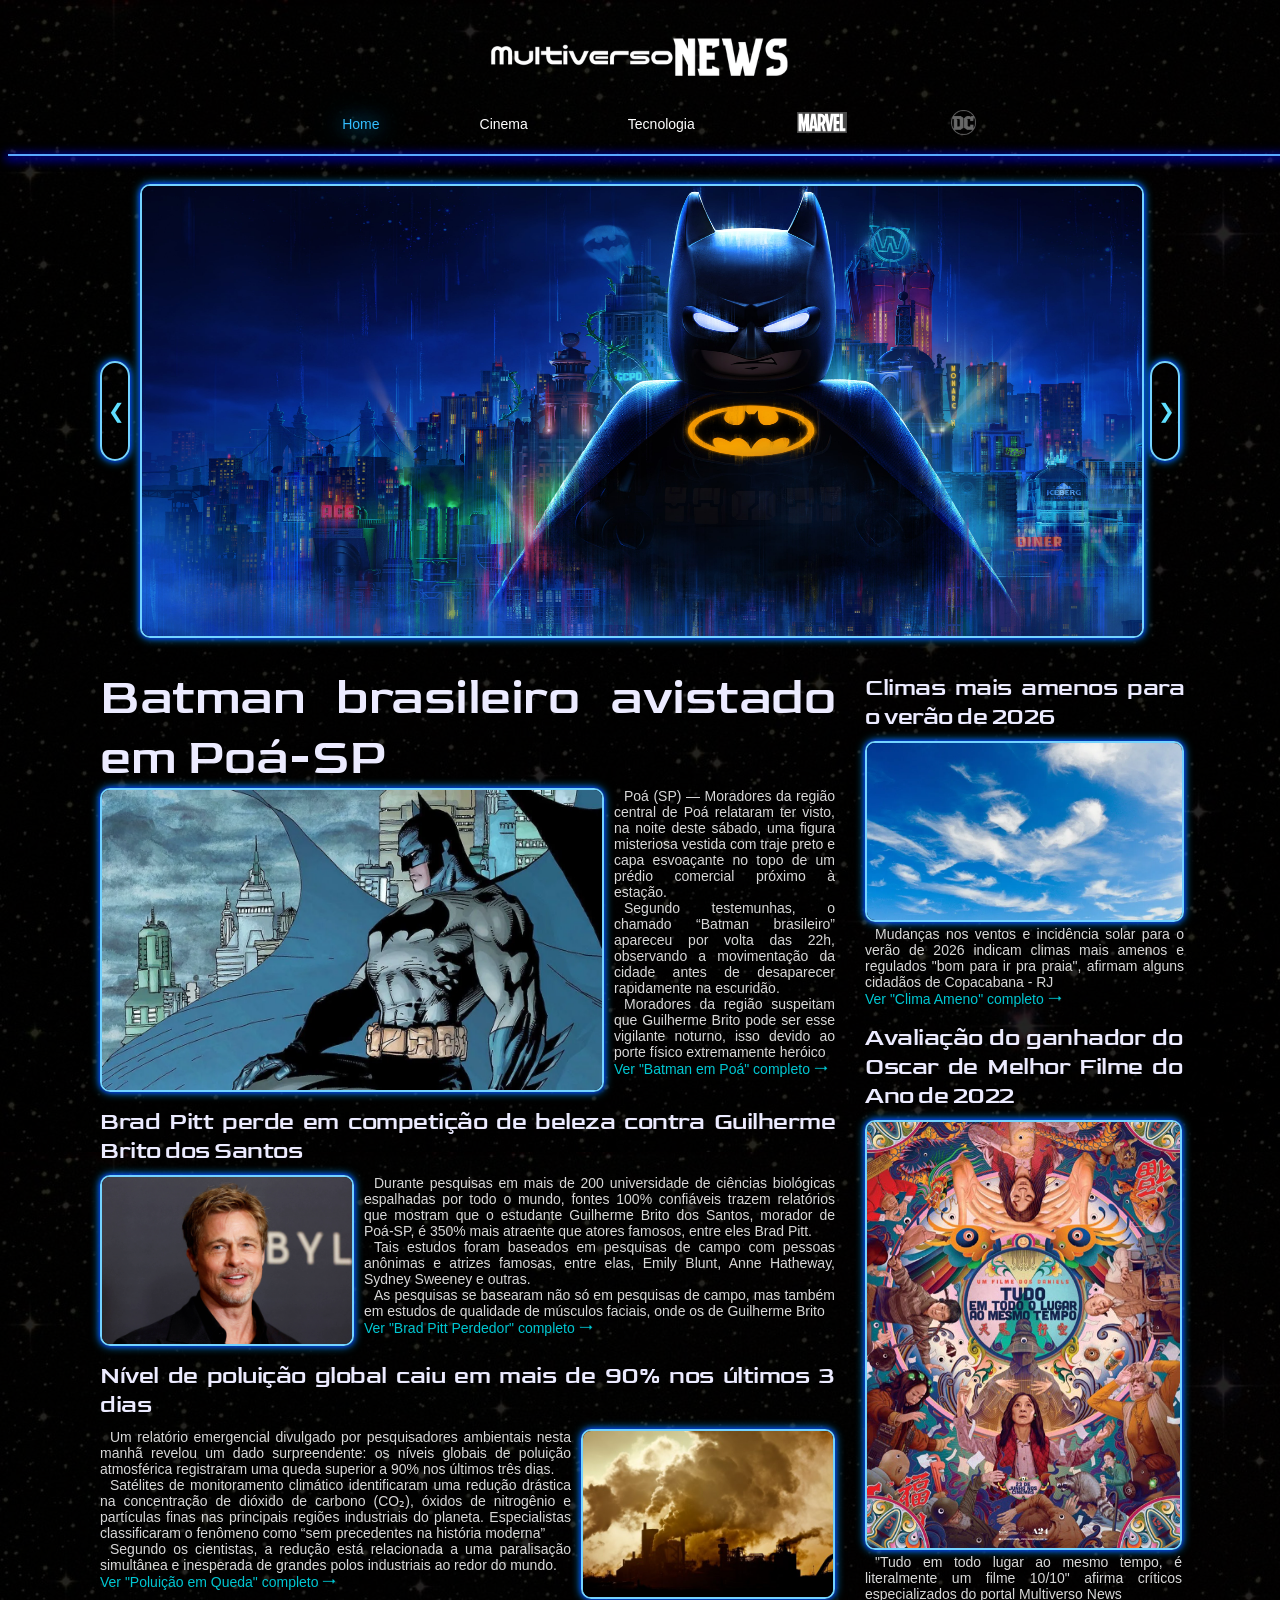
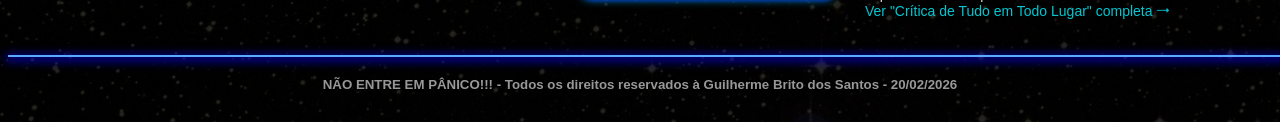
<file: Multiverso_News/index.html>
<!DOCTYPE html>
<html lang="pt-br">
    <head>
        <meta charset="UTF-8">
        <meta name="viewport" content="width=device-width, initial-scale=1.0">
        <title>Multiverso News | Notícias top</title>
        
        <link rel="preconnect" href="https://fonts.googleapis.com">
        <link rel="preconnect" href="https://fonts.gstatic.com" crossorigin>
        <link href="https://fonts.googleapis.com/css2?family=Goldman:wght@400;700&display=swap" rel="stylesheet">

        <link rel="stylesheet" href="css/Style.css">
        <link sizes="16x16" rel="icon" href="img/geral/universe.png">
    </head>

    <body>
        <header>
            <img src="img/geral/logo.png" alt="Multiverso News" width="300px" style="border: unset; box-shadow: none;">
        </header>
        
        <nav class="divisoria">
            <ul style="font-size: 14px;">
                <li><a href="index.html" class="selected">Home</a></li>
                <li><a href="cinema.html">Cinema</a></li>
                <li><a href="tecnologia.html">Tecnologia</a></li>
                <li><a href="marvel.html"><img src="img/geral/marvel.svg" alt="Logo da Marvel" style="filter: grayscale(100%)" width="50px"></a></li>
                <li><a href="dc.html"><img src="img/geral/DC.png" alt="Logo da DC comics" style="filter: grayscale(100%)" width="25px"></a></li>
            </ul>
        </nav>

        <main class="divisoria">
            <section class="carrossel">
                <div class="slides">
                    <img src="img/index/legoBatman.jpg" alt="Lego Batman posando com Gotham City ao fundo">
                    <img src="img/index/heroisClash.avif" alt="Herois do Clash Royale">
                    <img src="img/index/spiderMan.jpg" alt="Arte do Homem-aranha">
                    <img src="img/index/lady.jpg" alt="Ladybug">
                </div>    
                <button class="botaoVoltar">&#10094;</button>
                <button class="botaoProximo">&#10095;</button>
            </section>
            <script src="js/script.js"></script>

            <section class="container">
                <div class="coluna1">
                    <h1>Batman brasileiro avistado em Poá-SP</h1>
                    <article>
                        <img src="img/index/batmanPose.webp" title="Desenho do Batman em um prédio de gotham" alt="Desenho do Batman em um prédio de gotham" width="500px">
                        <div>
                            <p>
                                Poá (SP) — Moradores da região central de Poá relataram ter visto, na noite deste sábado, uma figura misteriosa vestida com traje preto 
                                e capa esvoaçante no topo de um prédio comercial próximo à estação.
                            </p>
                            <p>
                                Segundo testemunhas, o chamado “Batman brasileiro” apareceu por volta das 22h, observando a movimentação da cidade antes de desaparecer 
                                rapidamente na escuridão.
                            </p>
                            <p>
                                Moradores da região suspeitam que Guilherme Brito pode ser esse vigilante noturno, isso devido ao porte físico extremamente heróico
                            </p>
                            <a href="noticias/batmanEmPoa.html">Ver "Batman em Poá" completo ⭢</a>
                        </div>
                    </article>

                    <h2>Brad Pitt perde em competição de beleza contra Guilherme Brito dos Santos</h2>
                    <article>
                        <img src="img/index/brad.jpg" alt="Foto do rosto do Brad Pitt" width="250px">
                        <div>
                            <p>
                                Durante pesquisas em mais de 200 universidade de ciências biológicas espalhadas por todo o mundo, fontes 100% confiáveis trazem relatórios
                                que mostram que o estudante Guilherme Brito dos Santos, morador de Poá-SP, é 350% mais atraente que atores famosos, entre eles Brad Pitt.
                            </p>
                            <p>
                                Tais estudos foram baseados em pesquisas de campo com pessoas anônimas e atrizes famosas, entre elas, Emily Blunt, Anne Hatheway, Sydney
                                Sweeney e outras.
                            </p>
                            <p>
                                As pesquisas se basearam não só em pesquisas de campo, mas também em estudos de qualidade de músculos faciais, onde os de Guilherme Brito
                            </p>
                            <a href="noticias/bradPittPerdedor.html">Ver "Brad Pitt Perdedor" completo ⭢</a>
                        </div>
                    </article>
                    
                    <h2>Nível de poluição global caiu em mais de 90% nos últimos 3 dias</h2>
                    <article>
                        <div>
                            <p>
                                Um relatório emergencial divulgado por pesquisadores ambientais nesta manhã revelou um dado surpreendente: os níveis globais de poluição 
                                atmosférica registraram uma queda superior a 90% nos últimos três dias.
                            </p>
                            <p>
                                Satélites de monitoramento climático identificaram uma redução drástica na concentração de dióxido de carbono (CO₂), óxidos de nitrogênio 
                                e partículas finas nas principais regiões industriais do planeta. Especialistas classificaram o fenômeno como “sem precedentes na 
                                história moderna”
                            </p>
                            <p>
                                Segundo os cientistas, a redução está relacionada a uma paralisação simultânea e inesperada de grandes polos industriais ao redor do mundo.
                            </p>
                            <a href="noticias/poluicaoEmBaixa.html">Ver "Poluição em Queda" completo ⭢</a>
                        </div>
                        <img src="img/index/poluicao.jpg" alt="Foto de fábricas soltando grande volume de fumaça na atmosfera" width="250px">
                    </article>
                </div>

                <div class="coluna2">
                    <article>
                        <div>
                            <h2>Climas mais amenos para o verão de 2026</h2>
                            <img src="img/index/céu.webp" alt="Imagem do céu azulado" width="315px">
                            <p>
                                Mudanças nos ventos e incidência solar para o verão de 2026 indicam climas mais amenos e regulados "bom para ir pra praia", afirmam
                                alguns cidadãos de Copacabana - RJ
                            </p>
                            <a href="noticias/climaAmeno.html">Ver "Clima Ameno" completo ⭢</a>
                        </div>
                    </article>

                    <article>
                        <div>
                            <h2>Avaliação do ganhador do Oscar de Melhor Filme do Ano de 2022</h2>
                            <img src="img/index/tudo.jpg" alt="Pôster do filme Tudo em Todo Lugar ao Mesmo Tempo" width="313px">
                            <p>
                                "Tudo em todo lugar ao mesmo tempo, é literalmente um filme 10/10" afirma críticos especializados do portal Multiverso News <br>
                            </p>
                            <a href="noticias/criticaTudoEmTodoLugar.html">Ver "Crítica de Tudo em Todo Lugar" completa ⭢</a>
                        </div>    
                    </article>
                </div>
            </section>
        </main>
            
        <footer class="footer">
            <h5>NÃO ENTRE EM PÂNICO!!! - Todos os direitos reservados à Guilherme Brito dos Santos - 20/02/2026</h5>
        </footer>
    </body>
</html>
</file>
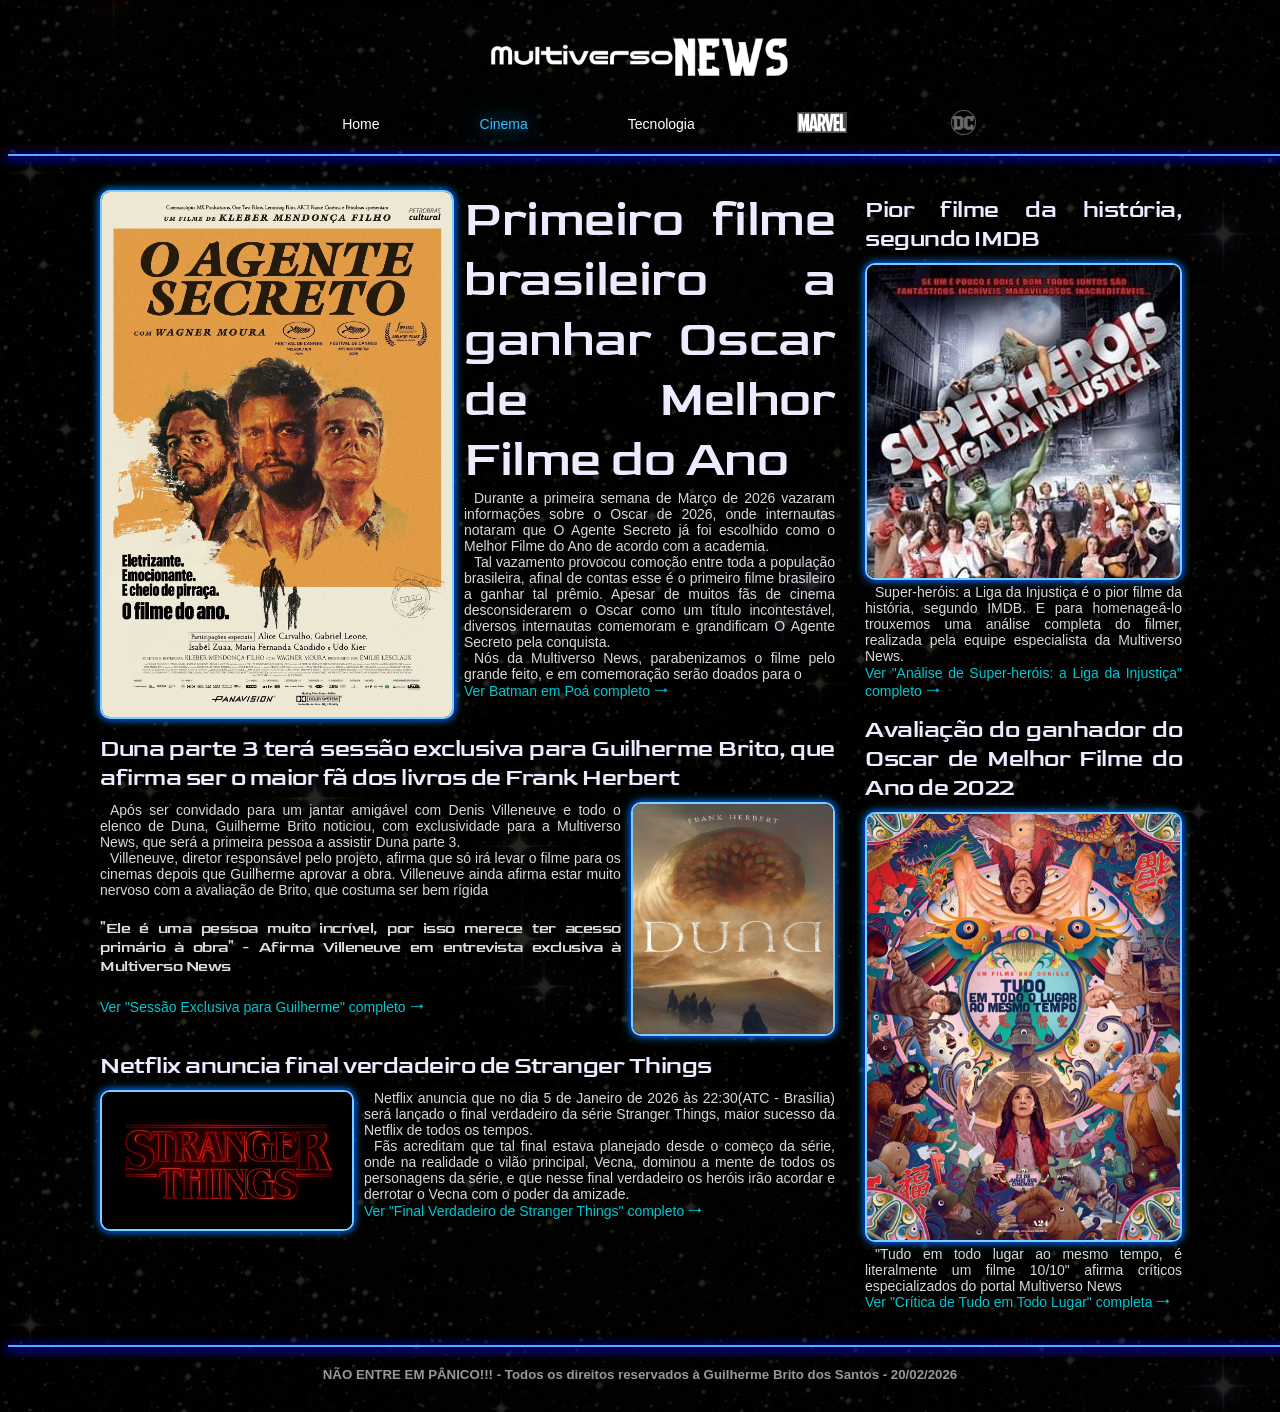
<file: Multiverso_News/cinema.html>
<!-- Notícias apenas de representação -->

<!DOCTYPE html>
<html lang="pt-br">
    <head>
        <meta charset="UTF-8">
        <meta name="viewport" content="width=device-width, initial-scale=1.0">
        <title>Multiverso News | Notícias top</title>
        
        <link rel="preconnect" href="https://fonts.googleapis.com">
        <link rel="preconnect" href="https://fonts.gstatic.com" crossorigin>
        <link href="https://fonts.googleapis.com/css2?family=Goldman:wght@400;700&display=swap" rel="stylesheet">

        <link rel="stylesheet" href="css/Style.css">
        <link sizes="16x16" rel="icon" href="img/geral/universe.png">
    </head>

    <body>
        <header>
            <img src="img/geral/logo.png" alt="Multiverso News" width="300px" style="border: unset; box-shadow: none;">
        </header>
        
        <nav class="divisoria">
            <ul style="font-size: 14px;">
                <li><a href="index.html">Home</a></li>
                <li><a href="cinema.html"  class="selected">Cinema</a></li>
                <li><a href="tecnologia.html">Tecnologia</a></li>
                <li><a href="marvel.html"><img src="img/geral/marvel.svg" alt="Logo da Marvel" style="filter: grayscale(100%)" width="50px"></a></li>
                <li><a href="dc.html"><img src="img/geral/DC.png" alt="Logo da DC comics" style="filter: grayscale(100%)" width="25px"></a></li>
            </ul>
        </nav>

        <main class="divisoria">
            <section class="container" style="margin-top: 50px;">
                <div class="coluna1">
                    <article>
                        <img src="img/cinema/agente.jpg" alt="Pôster do filme O Agente Secreto" width="350px">
                        <div>
                            <h1>Primeiro filme brasileiro a ganhar Oscar de Melhor Filme do Ano</h1>
                            <p>
                                Durante a primeira semana de Março de 2026 vazaram informações sobre o Oscar de 2026, onde internautas notaram que O Agente Secreto já
                                foi escolhido como o Melhor Filme do Ano de acordo com a academia.
                            </p>
                            <p>
                                Tal vazamento provocou comoção entre toda a população brasileira, afinal de contas esse é o primeiro filme brasileiro a ganhar tal
                                prêmio. Apesar de muitos fãs de cinema desconsiderarem o Oscar como um título incontestável, diversos internautas comemoram e grandificam
                                O Agente Secreto pela conquista.
                            </p>
                            <p>
                                Nós da Multiverso News, parabenizamos o filme pelo grande feito, e em comemoração serão doados para o
                            </p>
                            <a href="">
                                Ver Batman em Poá completo ⭢
                            </a>
                        </div>
                    </article>

                    <h2>Duna parte 3 terá sessão exclusiva para Guilherme Brito, que afirma ser o maior fã dos livros de Frank Herbert</h2>
                    <article>
                        <div>
                            <p>
                                Após ser convidado para um jantar amigável com Denis Villeneuve e todo o elenco de Duna, Guilherme Brito noticiou, com exclusividade para
                                a Multiverso News, que será a primeira pessoa a assistir Duna parte 3.
                            </p>
                            <p>
                                Villeneuve, diretor responsável pelo projeto, afirma que só irá levar o filme para os cinemas depois que Guilherme aprovar a obra. Villeneuve
                                ainda afirma estar muito nervoso com a avaliação de Brito, que costuma ser bem rígida
                            </p>
                            <h4>
                                "Ele é uma pessoa muito incrível, por isso merece ter acesso primário à obra" - Afirma Villeneuve em entrevista exclusiva à Multiverso News <br>
                            </h4>
                            <a href="">
                                Ver "Sessão Exclusiva para Guilherme" completo ⭢
                            </a>
                        </div>
                        <img src="img/cinema/duna.jpg" alt="Capa do livro Duna de Frank Herbert" width="550px" height="230px">
                    </article>
                    
                    <h2>Netflix anuncia final verdadeiro de Stranger Things</h2>
                    <article>
                        <img src="img/cinema/Stranger.png" alt="Pôster da série Stranger Things" width="250px">
                        <div>
                            <p>
                                Netflix anuncia que no dia 5 de Janeiro de 2026 às 22:30(ATC - Brasília) será lançado o final verdadeiro da série Stranger Things, maior
                                sucesso da Netflix de todos os tempos.
                            </p>
                            <p>
                                Fãs acreditam que tal final estava planejado desde o começo da série, onde na realidade o vilão principal, Vecna, dominou a mente de todos
                                os personagens da série, e que nesse final verdadeiro os heróis irão acordar e derrotar o Vecna com o poder da amizade.
                            </p>
                            <a href="">
                                Ver "Final Verdadeiro de Stranger Things" completo ⭢
                            </a>
                        </div>
                    </article>
                </div>

                <div class="coluna2">
                    <article>
                        <div>
                            <h2>Pior filme da história, segundo IMDB</h2>
                            <img src="img/cinema/desastre.jpg" alt="Pôster do filme Super-heróis a Liga da Injustiça" width="313px">
                            <p>
                                Super-heróis: a Liga da Injustiça é o pior filme da história, segundo IMDB. E para homenageá-lo trouxemos uma análise completa do 
                                filmer, realizada pela equipe especialista da Multiverso News.
                            </p>
                            <a href="">Ver "Análise de Super-heróis: a Liga da Injustiça" completo ⭢</a>
                        </div>
                    </article>

                    <article>
                        <div>
                            <h2>Avaliação do ganhador do Oscar de Melhor Filme do Ano de 2022</h2>
                            <img src="img/index/tudo.jpg" alt="Pôster do filme Tudo em Todo Lugar ao Mesmo Tempo" width="313px">
                            <p>
                                "Tudo em todo lugar ao mesmo tempo, é literalmente um filme 10/10" afirma críticos especializados do portal Multiverso News <br>
                                <a href="">Ver "Crítica de Tudo em Todo Lugar" completa ⭢</a>
                            </p>
                        </div>    
                    </article>
                </div>
            </section>
        </main>
            
        <footer class="footer">
            <h5>NÃO ENTRE EM PÂNICO!!! - Todos os direitos reservados à Guilherme Brito dos Santos - 20/02/2026</h5>
        </footer>
    </body>
</html>
</file>
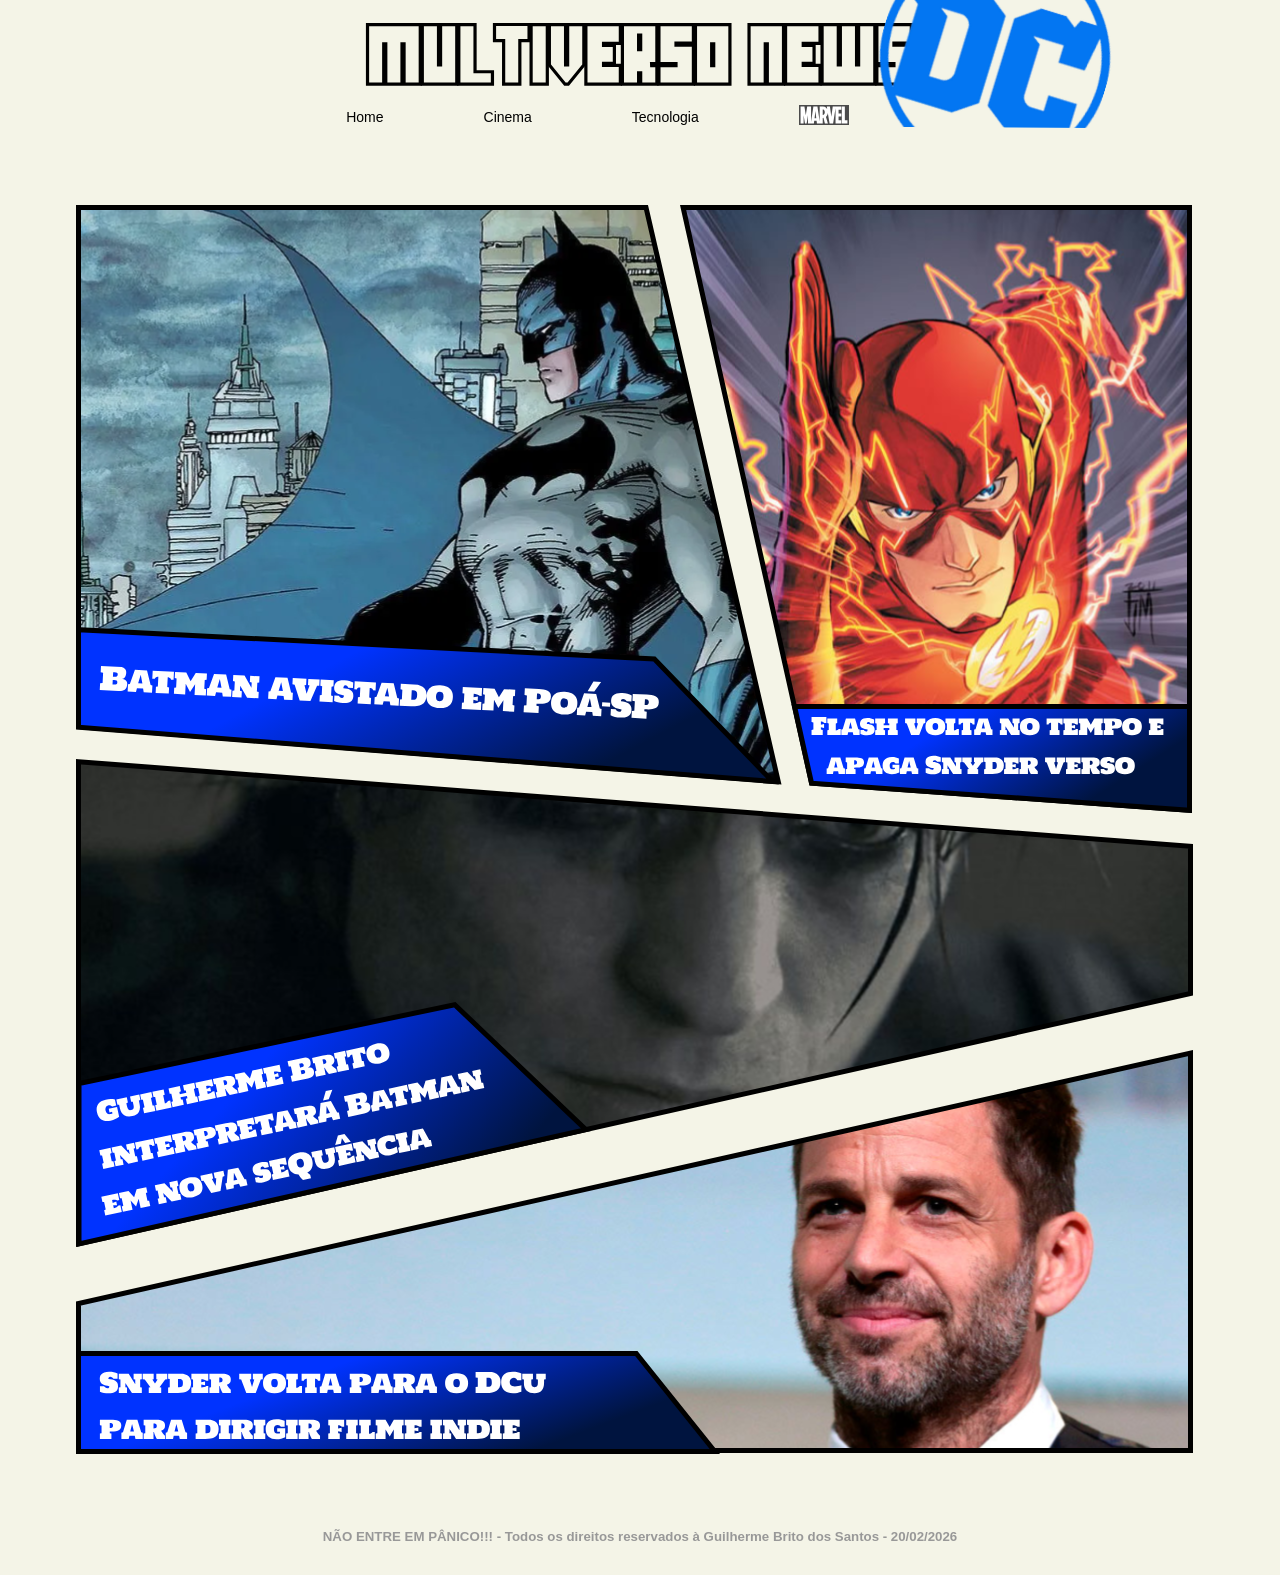
<file: Multiverso_News/dc.html>
<!-- Notícias apenas de representação -->

<!DOCTYPE html>
<html lang="pt-br">
    <head>
        <meta charset="UTF-8">
        <meta name="viewport" content="width=device-width, initial-scale=1.0">
        <title>Multiverso News | Notícias top</title>
        
        <link rel="preconnect" href="https://fonts.googleapis.com">
        <link rel="preconnect" href="https://fonts.gstatic.com" crossorigin>
        <link href="https://fonts.googleapis.com/css2?family=Goldman:wght@400;700&display=swap" rel="stylesheet">

        <link rel="stylesheet" href="css/hqs.css">
        <link sizes="16x16" rel="icon" href="img/geral/DC.png">
    </head>

    <body>
        <header class="header">
            <img src="img/dc/MultiversoNews.svg" alt="Multiverso News" class="multiversoNews">
            <img src="img/geral/DC.png" alt="Logo da DC comics" class="logoDc">
        </header>
        
        <nav>
            <ul>
                <li><a href="index.html">Home</a></li>
                <li><a href="cinema.html">Cinema</a></li>
                <li><a href="tecnologia.html">Tecnologia</a></li>
                <li><a href="marvel.html"><img src="img/geral/marvel.svg" alt="Logo da Marvel" class="naoSelecionado" width="50px"></a></li>
                <li><a href="dc.html"><img src="img/geral/DC.png" alt="Logo da DC comics" class="selecionado" width="25px"></a></li>
            </ul>
        </nav>

        <main>
            <section class="noticias">
                <img src="img/dc/NoticiasDc.svg" alt="Notícias falsas sobre a DC comics">
            </section>
        </main>
            
        <footer class="footer">
            <h5>NÃO ENTRE EM PÂNICO!!! - Todos os direitos reservados à Guilherme Brito dos Santos - 20/02/2026</h5>
        </footer>
    </body>
</html>
</file>
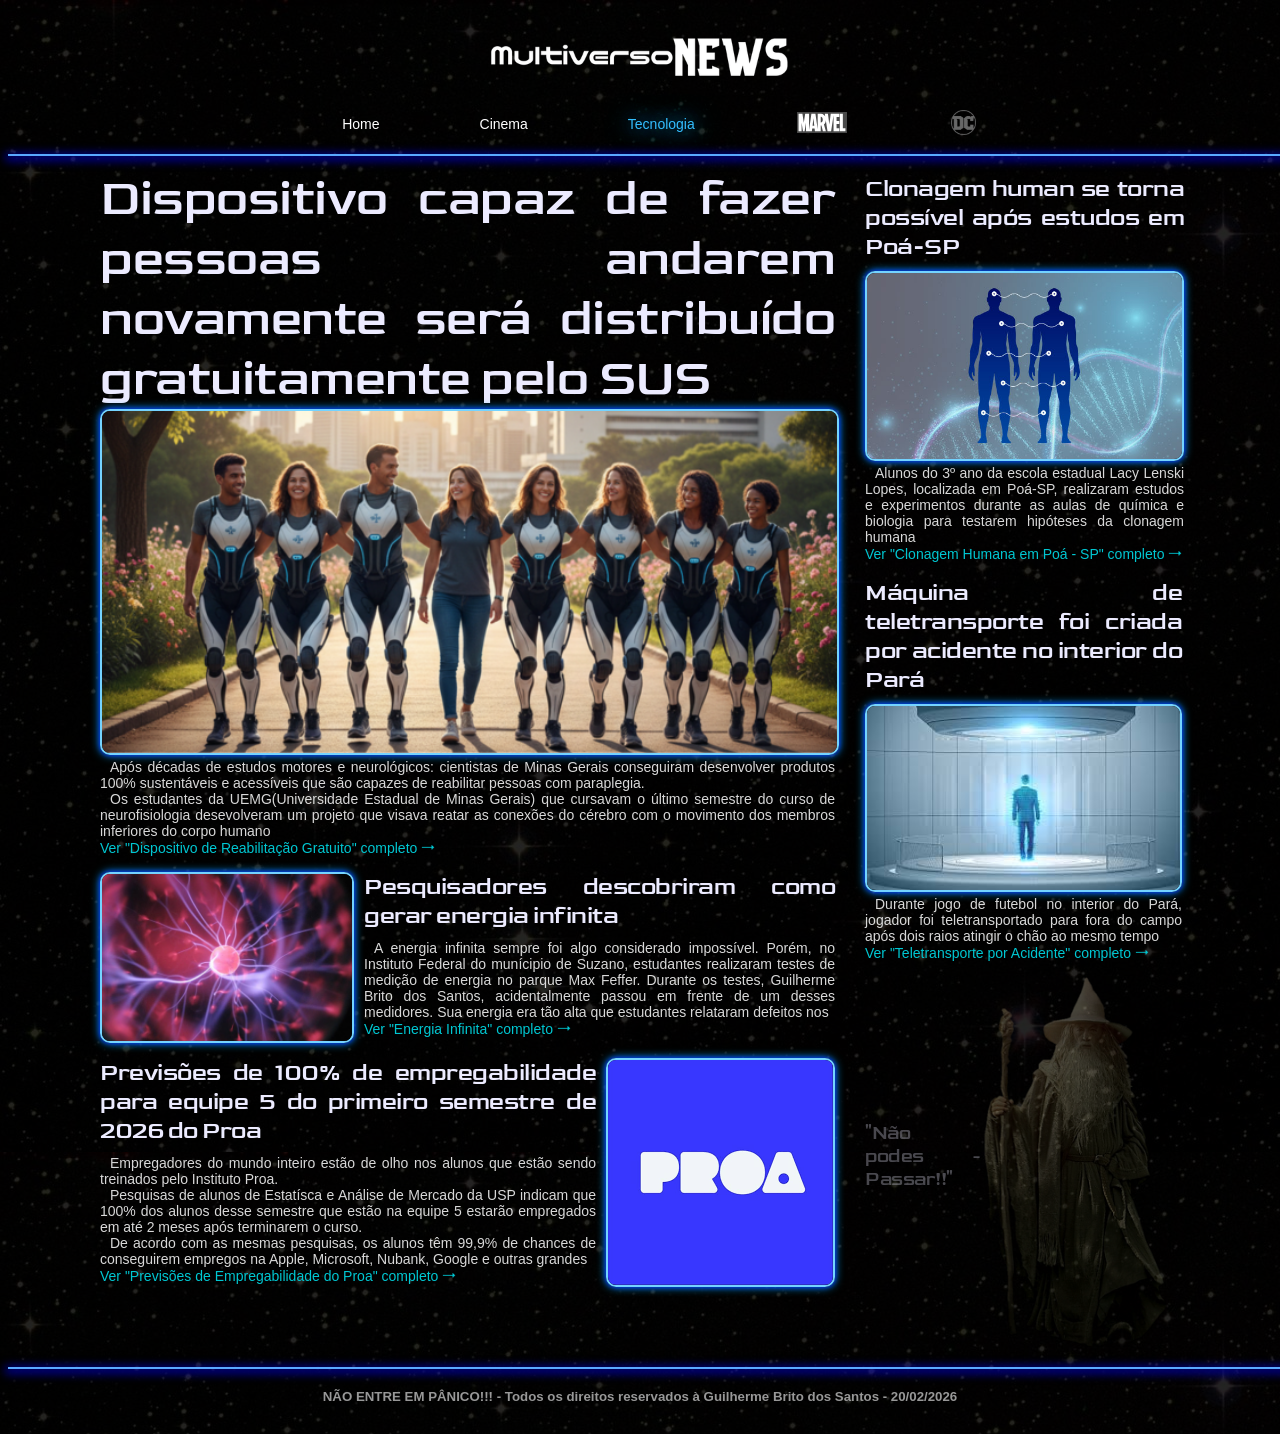
<file: Multiverso_News/tecnologia.html>
<!-- Notícias apenas de representação -->

<!DOCTYPE html>
<html lang="pt-br">
    <head>
        <meta charset="UTF-8">
        <meta name="viewport" content="width=device-width, initial-scale=1.0">
        <title>Multiverso News | Notícias top</title>
        
        <link rel="preconnect" href="https://fonts.googleapis.com">
        <link rel="preconnect" href="https://fonts.gstatic.com" crossorigin>
        <link href="https://fonts.googleapis.com/css2?family=Goldman:wght@400;700&display=swap" rel="stylesheet">

        <link rel="stylesheet" href="css/Style.css">
        <link sizes="16x16" rel="icon" href="img/geral/universe.png">
    </head>

    <body>
        <header>
            <img src="img/geral/logo.png" alt="Multiverso News" width="300px" style="border: unset; box-shadow: none;">
        </header>
        
        <nav class="divisoria">
            <ul style="font-size: 14px;">
                <li><a href="index.html">Home</a></li>
                <li><a href="cinema.html">Cinema</a></li>
                <li><a href="tecnologia.html" class="selected">Tecnologia</a></li>
                <li><a href="marvel.html"><img src="img/geral/marvel.svg" alt="Logo da Marvel" style="filter: grayscale(100%)" width="50px"></a></li>
                <li><a href="dc.html"><img src="img/geral/DC.png" alt="Logo da DC comics" style="filter: grayscale(100%)" width="25px"></a></li>
            </ul>
        </nav>

        <main class="divisoria">
            <section class="container" style="padding-top: 15px;">
                <div class="coluna1">
                    <h1>Dispositivo capaz de fazer pessoas andarem novamente será distribuído gratuitamente pelo SUS</h1>
                    <img src="img/tecnologia/voltar a andar.png" alt="Grupo de pessoas abraçadas com dispositivos high-tech nas pernas" width="100%">
                    <article>
                        <div>
                            <p>
                                Após décadas de estudos motores e neurológicos: cientistas de Minas Gerais conseguiram desenvolver produtos 100% sustentáveis e acessíveis 
                                que são capazes de reabilitar pessoas com paraplegia. 
                            </p>
                            <p>    
                                Os estudantes da UEMG(Universidade Estadual de Minas Gerais) que cursavam o último
                                semestre do curso de neurofisiologia desevolveram um projeto que visava reatar as conexões do cérebro com o movimento dos membros inferiores
                                do corpo humano
                            </p>
                            <a href="">
                                Ver "Dispositivo de Reabilitação Gratuito" completo ⭢
                            </a>
                        </div>
                    </article>

                    <article>
                        <img src="img/tecnologia/energia.jpeg" alt="Representação de um neurônio" width="250px">
                        <div>
                            <h2>Pesquisadores descobriram como gerar energia infinita</h2>
                            <p>
                                A energia infinita sempre foi algo considerado impossível. Porém, no Instituto Federal do munícipio de Suzano, estudantes realizaram
                                testes de medição de energia no parque Max Feffer. Durante os testes, Guilherme Brito dos Santos, acidentalmente passou em frente de
                                um desses medidores. Sua energia era tão alta que estudantes relataram defeitos nos
                            </p>
                            <a href="">
                                Ver "Energia Infinita" completo ⭢
                            </a>
                        </div>
                    </article>
                    
                    <article>
                        <div>
                            <h2>Previsões de 100% de empregabilidade para equipe 5 do primeiro semestre de 2026 do Proa</h2>
                            <p>
                                Empregadores do mundo inteiro estão de olho nos alunos que estão sendo treinados pelo Instituto Proa.
                            </p>
                            <p>
                                Pesquisas de alunos de Estatísca e Análise de Mercado da USP indicam que 100% dos alunos desse semestre que estão na equipe 5 estarão
                                empregados em até 2 meses após terminarem o curso.
                            </p>
                            <p>
                                De acordo com as mesmas pesquisas, os alunos têm 99,9% de chances de conseguirem empregos na Apple, Microsoft, Nubank, Google e outras grandes
                            </p>
                            <a href="">
                                Ver "Previsões de Empregabilidade do Proa" completo ⭢
                            </a>
                        </div>
                        <img src="img/tecnologia/proa.png" alt="Logo do Instituto Proa" width="250px">
                    </article>
                </div>

                <div class="coluna2">
                    <article>
                        <div>
                            <h2>Clonagem human se torna possível após estudos em Poá-SP</h2>
                            <img src="img/tecnologia/clone.jpg" alt="Representação de clonagem humana" width="315px">
                            <p>
                                Alunos do 3º ano da escola estadual Lacy Lenski Lopes, localizada em Poá-SP, realizaram estudos e experimentos durante as aulas de
                                química e biologia para testarem hipóteses da clonagem humana
                            </p>
                            <a href="">Ver "Clonagem Humana em Poá - SP" completo ⭢</a>
                        </div>
                    </article>

                    <article>
                        <div>
                            <h2>Máquina de teletransporte foi criada por acidente no interior do Pará</h2>
                            <img src="img/tecnologia/tele.jpg" alt="Representação de teletransporte" width="313px">
                            <p>
                                Durante jogo de futebol no interior do Pará, jogador foi teletransportado para fora do campo após dois raios atingir o chão ao mesmo
                                tempo
                            </p>
                            <a href="">Ver "Teletransporte por Acidente" completo ⭢</a>
                        </div>    
                    </article>
                
                    <div class="easterEgg">
                        <h3>"Não podes Passar!!"</h3>
                        <h3>-</h3>
                        <img src="img/tecnologia/gan.webp" alt="Gandalf">
                    </div>
                </div>
            </section>
        </main>
            
        <footer class="footer">
            <h5>NÃO ENTRE EM PÂNICO!!! - Todos os direitos reservados à Guilherme Brito dos Santos - 20/02/2026</h5>
        </footer>
    </body>
</html>
</file>
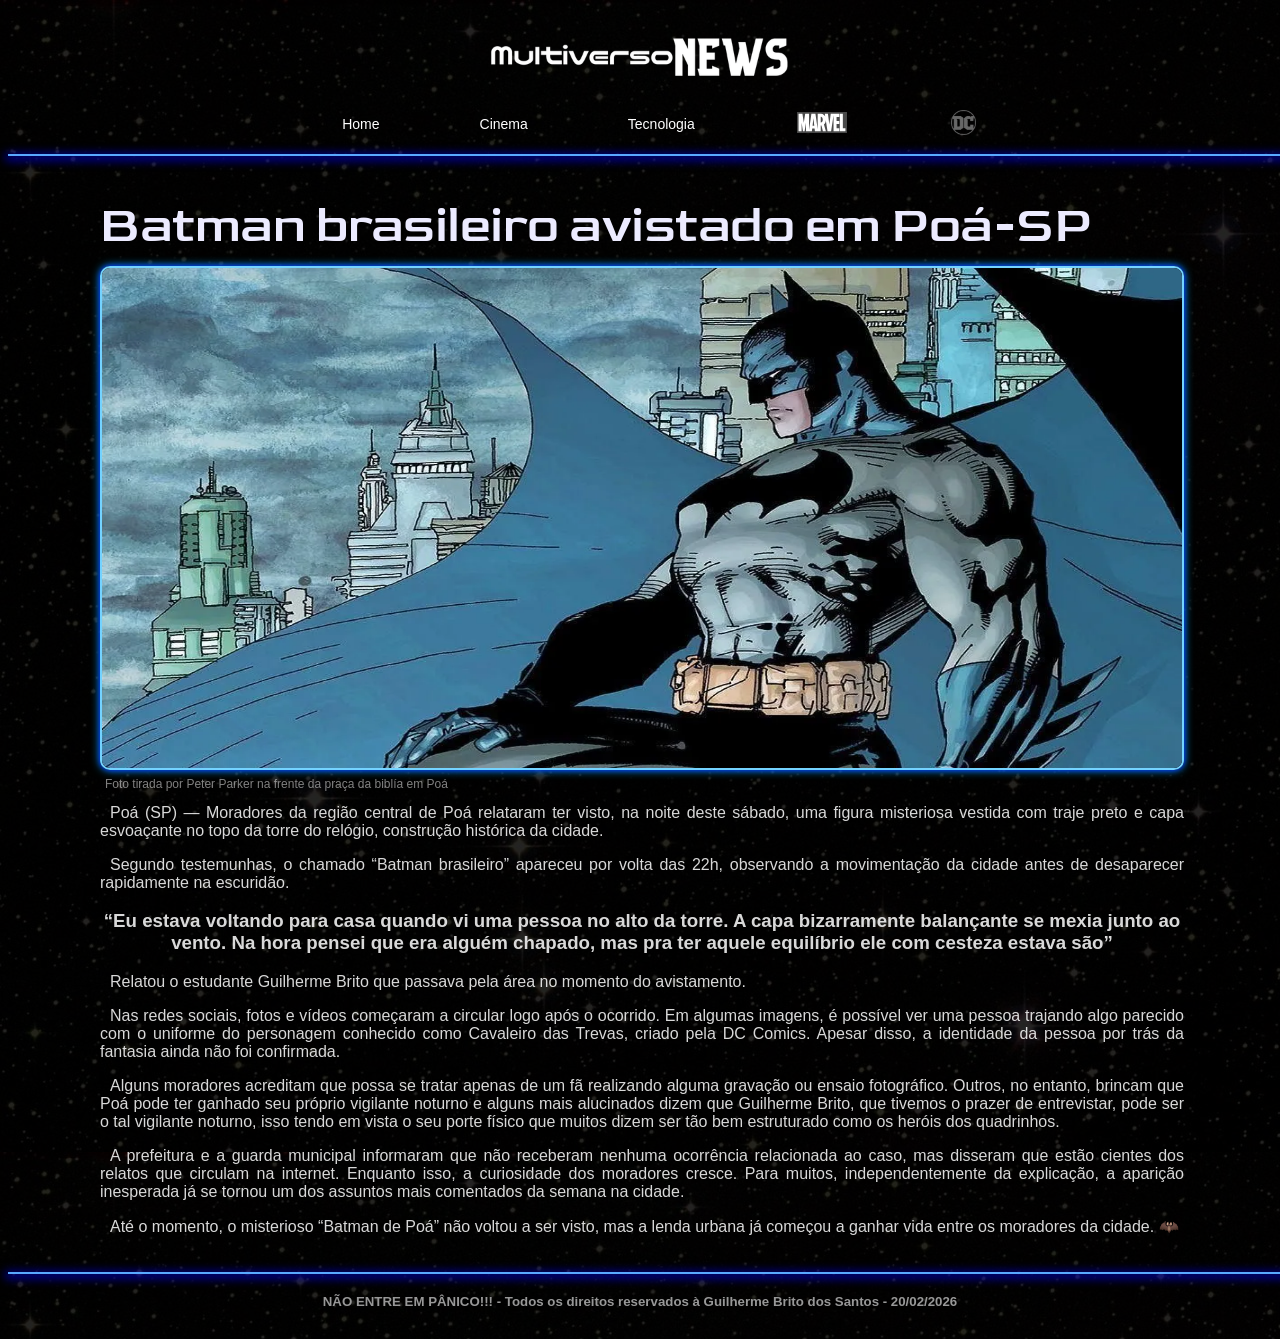
<file: Multiverso_News/noticias/BatmanEmPoa.html>
<!DOCTYPE html>
<html lang="pt-br">
    <head>
        <meta charset="UTF-8">
        <meta name="viewport" content="width=device-width, initial-scale=1.0">
        <title>Multiverso News | Batman Avistado em Poá-SP</title>
        
        <link rel="preconnect" href="https://fonts.googleapis.com">
        <link rel="preconnect" href="https://fonts.gstatic.com" crossorigin>
        <link href="https://fonts.googleapis.com/css2?family=Goldman:wght@400;700&display=swap" rel="stylesheet">

        <link rel="stylesheet" href="../css/noticia.css">
        <link sizes="16x16" rel="icon" href="../img/geral/universe.png">
    </head>

    <body>
        <header>
            <img src="../img/geral/logo.png" alt="Multiverso News" width="300px" style="border: unset; box-shadow: none;">
        </header>
        
        <nav class="divisoria">
            <ul style="font-size: 14px;">
                <li><a href="../index.html">Home</a></li>
                <li><a href="../cinema.html">Cinema</a></li>
                <li><a href="../tecnologia.html">Tecnologia</a></li>
                <li><a href="../marvel.html"><img src="../img/geral/marvel.svg" alt="Logo da Marvel" width="50px"></a></li>
                <li><a href="../dc.html"><img src="../img/geral/DC.png" alt="Logo da DC comics" width="25px"></a></li>
            </ul>
        </nav>

        <main class="divisoria">
            <section class="conteudo">
                <div>
                    <h1>Batman brasileiro avistado em Poá-SP</h1>
                    <article>
                        <figure>
                            <img src="../img/index/batmanPose.webp" title="Desenho do Batman em um prédio de gotham" alt="Desenho do Batman em um prédio de gotham" width="1080px" height="500px">
                            <figcaption>Foto tirada por Peter Parker na frente da praça da biblía em Poá</figcaption>
                        </figure>
                        <div>
                            <p>
                                Poá (SP) — Moradores da região central de Poá relataram ter visto, na noite deste sábado, uma figura misteriosa vestida com 
                                traje preto e capa esvoaçante no topo da torre do relógio, construção histórica da cidade.
                            </p>
                            <p>
                                Segundo testemunhas, o chamado “Batman brasileiro” apareceu por volta das 22h, observando a movimentação da cidade antes de 
                                desaparecer rapidamente na escuridão.
                            </p>
                            <h3>
                                “Eu estava voltando para casa quando vi uma pessoa no alto da torre. A capa bizarramente balançante se mexia junto ao vento. Na hora 
                                pensei que era alguém chapado, mas pra ter aquele equilíbrio ele com cesteza estava são”
                            </h3>
                            <p>
                                Relatou o estudante Guilherme Brito que passava pela área no momento do avistamento.
                            </p>
                            <p>
                                Nas redes sociais, fotos e vídeos começaram a circular logo após o ocorrido. Em algumas imagens, é possível ver uma pessoa trajando 
                                algo parecido com o uniforme do personagem conhecido como Cavaleiro das Trevas, criado pela DC Comics. Apesar disso, a identidade 
                                da pessoa por trás da fantasia ainda não foi confirmada.
                            </p>
                            <p>
                                Alguns moradores acreditam que possa se tratar apenas de um fã realizando alguma gravação ou ensaio fotográfico. Outros, no entanto, 
                                brincam que Poá pode ter ganhado seu próprio vigilante noturno e alguns mais alucinados dizem que Guilherme Brito, que tivemos o prazer
                                de entrevistar, pode ser o tal vigilante noturno, isso tendo em vista o seu porte físico que muitos dizem ser tão bem estruturado como
                                os heróis dos quadrinhos.
                            </p>
                            <p>
                                A prefeitura e a guarda municipal informaram que não receberam nenhuma ocorrência relacionada ao caso, mas disseram que estão cientes 
                                dos relatos que circulam na internet. Enquanto isso, a curiosidade dos moradores cresce. Para muitos, independentemente da explicação,
                                a aparição inesperada já se tornou um dos assuntos mais comentados da semana na cidade.
                            </p>
                            <p>
                                Até o momento, o misterioso “Batman de Poá” não voltou a ser visto, mas a lenda urbana já começou a ganhar vida entre os moradores da 
                                cidade. 🦇
                            </p>
                        </div>
                    </article>
                </div>
            </section>
        </main>
            
        <footer class="footer">
            <h5>NÃO ENTRE EM PÂNICO!!! - Todos os direitos reservados à Guilherme Brito dos Santos - 20/02/2026</h5>
        </footer>
    </body>
</html>
</file>
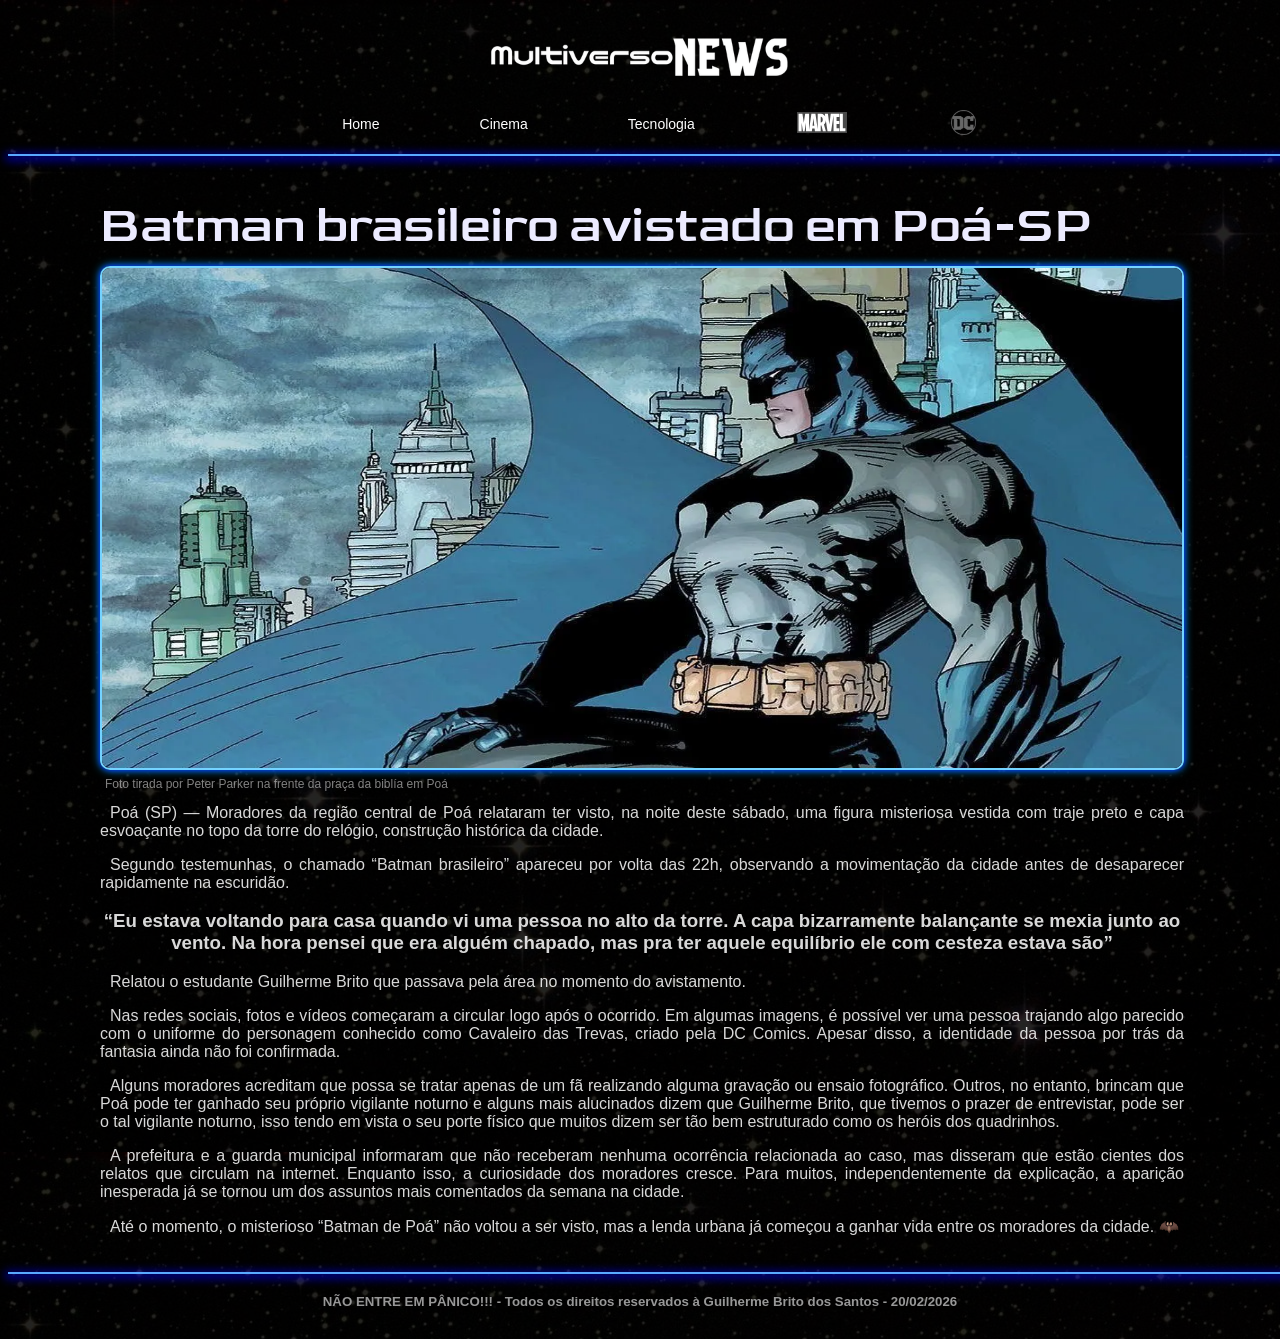
<file: Multiverso_News/noticias/batmanEmPoa.html>
<!DOCTYPE html>
<html lang="pt-br">
    <head>
        <meta charset="UTF-8">
        <meta name="viewport" content="width=device-width, initial-scale=1.0">
        <title>Multiverso News | Batman Avistado em Poá-SP</title>
        
        <link rel="preconnect" href="https://fonts.googleapis.com">
        <link rel="preconnect" href="https://fonts.gstatic.com" crossorigin>
        <link href="https://fonts.googleapis.com/css2?family=Goldman:wght@400;700&display=swap" rel="stylesheet">

        <link rel="stylesheet" href="../css/noticia.css">
        <link sizes="16x16" rel="icon" href="../img/geral/universe.png">
    </head>

    <body>
        <header>
            <img src="../img/geral/logo.png" alt="Multiverso News" width="300px" style="border: unset; box-shadow: none;">
        </header>
        
        <nav class="divisoria">
            <ul style="font-size: 14px;">
                <li><a href="../index.html">Home</a></li>
                <li><a href="../cinema.html">Cinema</a></li>
                <li><a href="../tecnologia.html">Tecnologia</a></li>
                <li><a href="../marvel.html"><img src="../img/geral/marvel.svg" alt="Logo da Marvel" width="50px"></a></li>
                <li><a href="../dc.html"><img src="../img/geral/DC.png" alt="Logo da DC comics" width="25px"></a></li>
            </ul>
        </nav>

        <main class="divisoria">
            <section class="conteudo">
                <div>
                    <h1>Batman brasileiro avistado em Poá-SP</h1>
                    <article>
                        <figure>
                            <img src="../img/index/batmanPose.webp" title="Desenho do Batman em um prédio de gotham" alt="Desenho do Batman em um prédio de gotham" width="1080px" height="500px">
                            <figcaption>Foto tirada por Peter Parker na frente da praça da biblía em Poá</figcaption>
                        </figure>
                        <div>
                            <p>
                                Poá (SP) — Moradores da região central de Poá relataram ter visto, na noite deste sábado, uma figura misteriosa vestida com 
                                traje preto e capa esvoaçante no topo da torre do relógio, construção histórica da cidade.
                            </p>
                            <p>
                                Segundo testemunhas, o chamado “Batman brasileiro” apareceu por volta das 22h, observando a movimentação da cidade antes de 
                                desaparecer rapidamente na escuridão.
                            </p>
                            <h3>
                                “Eu estava voltando para casa quando vi uma pessoa no alto da torre. A capa bizarramente balançante se mexia junto ao vento. Na hora 
                                pensei que era alguém chapado, mas pra ter aquele equilíbrio ele com cesteza estava são”
                            </h3>
                            <p>
                                Relatou o estudante Guilherme Brito que passava pela área no momento do avistamento.
                            </p>
                            <p>
                                Nas redes sociais, fotos e vídeos começaram a circular logo após o ocorrido. Em algumas imagens, é possível ver uma pessoa trajando 
                                algo parecido com o uniforme do personagem conhecido como Cavaleiro das Trevas, criado pela DC Comics. Apesar disso, a identidade 
                                da pessoa por trás da fantasia ainda não foi confirmada.
                            </p>
                            <p>
                                Alguns moradores acreditam que possa se tratar apenas de um fã realizando alguma gravação ou ensaio fotográfico. Outros, no entanto, 
                                brincam que Poá pode ter ganhado seu próprio vigilante noturno e alguns mais alucinados dizem que Guilherme Brito, que tivemos o prazer
                                de entrevistar, pode ser o tal vigilante noturno, isso tendo em vista o seu porte físico que muitos dizem ser tão bem estruturado como
                                os heróis dos quadrinhos.
                            </p>
                            <p>
                                A prefeitura e a guarda municipal informaram que não receberam nenhuma ocorrência relacionada ao caso, mas disseram que estão cientes 
                                dos relatos que circulam na internet. Enquanto isso, a curiosidade dos moradores cresce. Para muitos, independentemente da explicação,
                                a aparição inesperada já se tornou um dos assuntos mais comentados da semana na cidade.
                            </p>
                            <p>
                                Até o momento, o misterioso “Batman de Poá” não voltou a ser visto, mas a lenda urbana já começou a ganhar vida entre os moradores da 
                                cidade. 🦇
                            </p>
                        </div>
                    </article>
                </div>
            </section>
        </main>
            
        <footer class="footer">
            <h5>NÃO ENTRE EM PÂNICO!!! - Todos os direitos reservados à Guilherme Brito dos Santos - 20/02/2026</h5>
        </footer>
    </body>
</html>
</file>
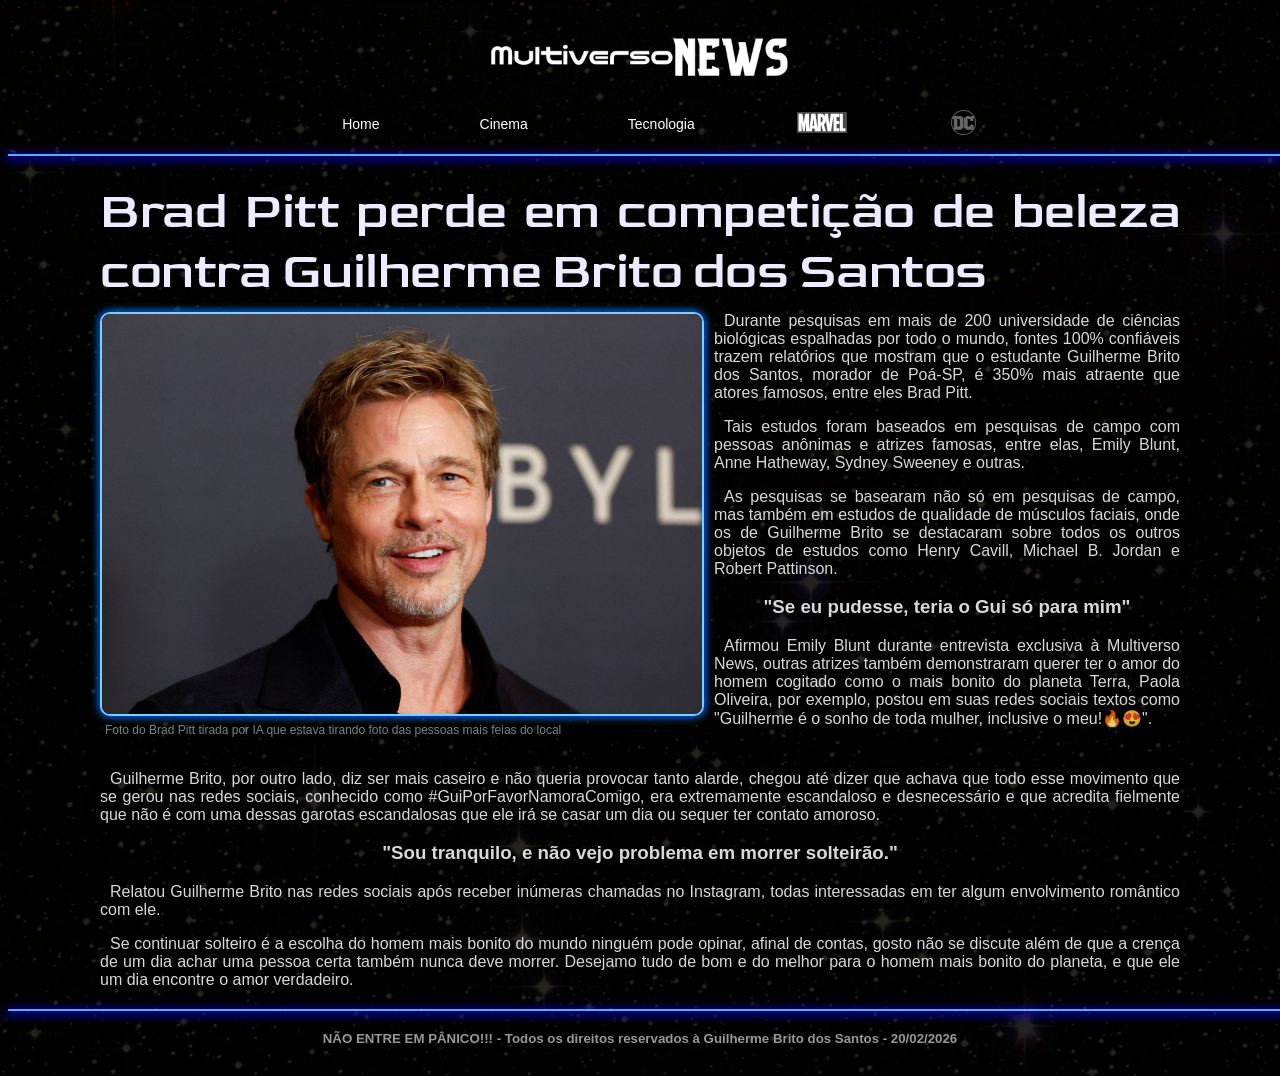
<file: Multiverso_News/noticias/BradPittPerdedor.html>
<!DOCTYPE html>
<html lang="pt-br">
    <head>
        <meta charset="UTF-8">
        <meta name="viewport" content="width=device-width, initial-scale=1.0">
        <title>Multiverso News | Brad Pitt Perdedor</title>
        
        <link rel="preconnect" href="https://fonts.googleapis.com">
        <link rel="preconnect" href="https://fonts.gstatic.com" crossorigin>
        <link href="https://fonts.googleapis.com/css2?family=Goldman:wght@400;700&display=swap" rel="stylesheet">

        <link rel="stylesheet" href="../css/noticia.css">
        <link sizes="16x16" rel="icon" href="../img/geral/universe.png">
    </head>

    <body>
        <header>
            <img src="../img/geral/logo.png" alt="Multiverso News" width="300px" style="border: unset; box-shadow: none;">
        </header>
        
        <nav class="divisoria">
            <ul style="font-size: 14px;">
                <li><a href="../index.html" class="selected">Home</a></li>
                <li><a href="../cinema.html">Cinema</a></li>
                <li><a href="../tecnologia.html">Tecnologia</a></li>
                <li><a href="../marvel.html"><img src="../img/geral/marvel.svg" alt="Logo da Marvel" style="filter: grayscale(100%)" width="50px"></a></li>
                <li><a href="../dc.html"><img src="../img/geral/DC.png" alt="Logo da DC comics" style="filter: grayscale(100%)" width="25px"></a></li>
            </ul>
        </nav>

        <main class="divisoria">
            <section class="container">
                <h1>Brad Pitt perde em competição de beleza contra Guilherme Brito dos Santos</h1>
                <article>
                    <div class="conteudo">
                        <figure>
                            <img src="../img/index/brad.jpg" alt="Foto do rosto do Brad Pitt" width="600px">
                            <figcaption>Foto do Brad Pitt tirada por IA que estava tirando foto das pessoas mais feias do local</figcaption>
                        </figure>
                        <div>
                            <p>
                                Durante pesquisas em mais de 200 universidade de ciências biológicas espalhadas por todo o mundo, fontes 100% confiáveis trazem relatórios
                                que mostram que o estudante Guilherme Brito dos Santos, morador de Poá-SP, é 350% mais atraente que atores famosos, entre eles Brad Pitt.
                            </p>
                            <p>
                                Tais estudos foram baseados em pesquisas de campo com pessoas anônimas e atrizes famosas, entre elas, Emily Blunt, Anne Hatheway, Sydney
                                Sweeney e outras.
                            </p>
                            <p>
                                As pesquisas se basearam não só em pesquisas de campo, mas também em estudos de qualidade de músculos faciais, onde os de Guilherme Brito
                                se destacaram sobre todos os outros objetos de estudos como Henry Cavill, Michael B. Jordan e Robert Pattinson.
                            </p>
                            <h3>"Se eu pudesse, teria o Gui só para mim"</h3>
                            <p>
                                Afirmou Emily Blunt durante entrevista exclusiva à Multiverso News, outras atrizes também demonstraram querer ter o amor do homem cogitado
                                como o mais bonito do planeta Terra, Paola Oliveira, por exemplo, postou em suas redes sociais textos como "Guilherme é o sonho de toda 
                                mulher, inclusive o meu!🔥😍".
                            </p>
                        </div>
                    </div>
                    <div>
                        <p>
                            Guilherme Brito, por outro lado, diz ser mais caseiro e não queria provocar tanto alarde, chegou até dizer que achava que todo esse movimento
                            que se gerou nas redes sociais, conhecido como #GuiPorFavorNamoraComigo, era extremamente escandaloso e desnecessário e que acredita fielmente
                            que não é com uma dessas garotas escandalosas que ele irá se casar um dia ou sequer ter contato amoroso.
                        </p>
                        <h3>
                            "Sou tranquilo, e não vejo problema em morrer solteirão."
                        </h3>
                        <p>
                            Relatou Guilherme Brito nas redes sociais após receber inúmeras chamadas no Instagram, todas interessadas em ter algum envolvimento romântico
                            com ele. 
                        </p>
                        <p>
                            Se continuar solteiro é a escolha do homem mais bonito do mundo ninguém pode opinar, afinal de contas, gosto não se discute além de que a crença
                            de um dia achar uma pessoa certa também nunca deve morrer. Desejamo tudo de bom e do melhor para o homem mais bonito do planeta, e que ele um dia
                            encontre o amor verdadeiro.
                        </p>
                    </div>
                </article>
            </section>
        </main>
            
        <footer class="footer">
            <h5>NÃO ENTRE EM PÂNICO!!! - Todos os direitos reservados à Guilherme Brito dos Santos - 20/02/2026</h5>
        </footer>
    </body>
</html>
</file>
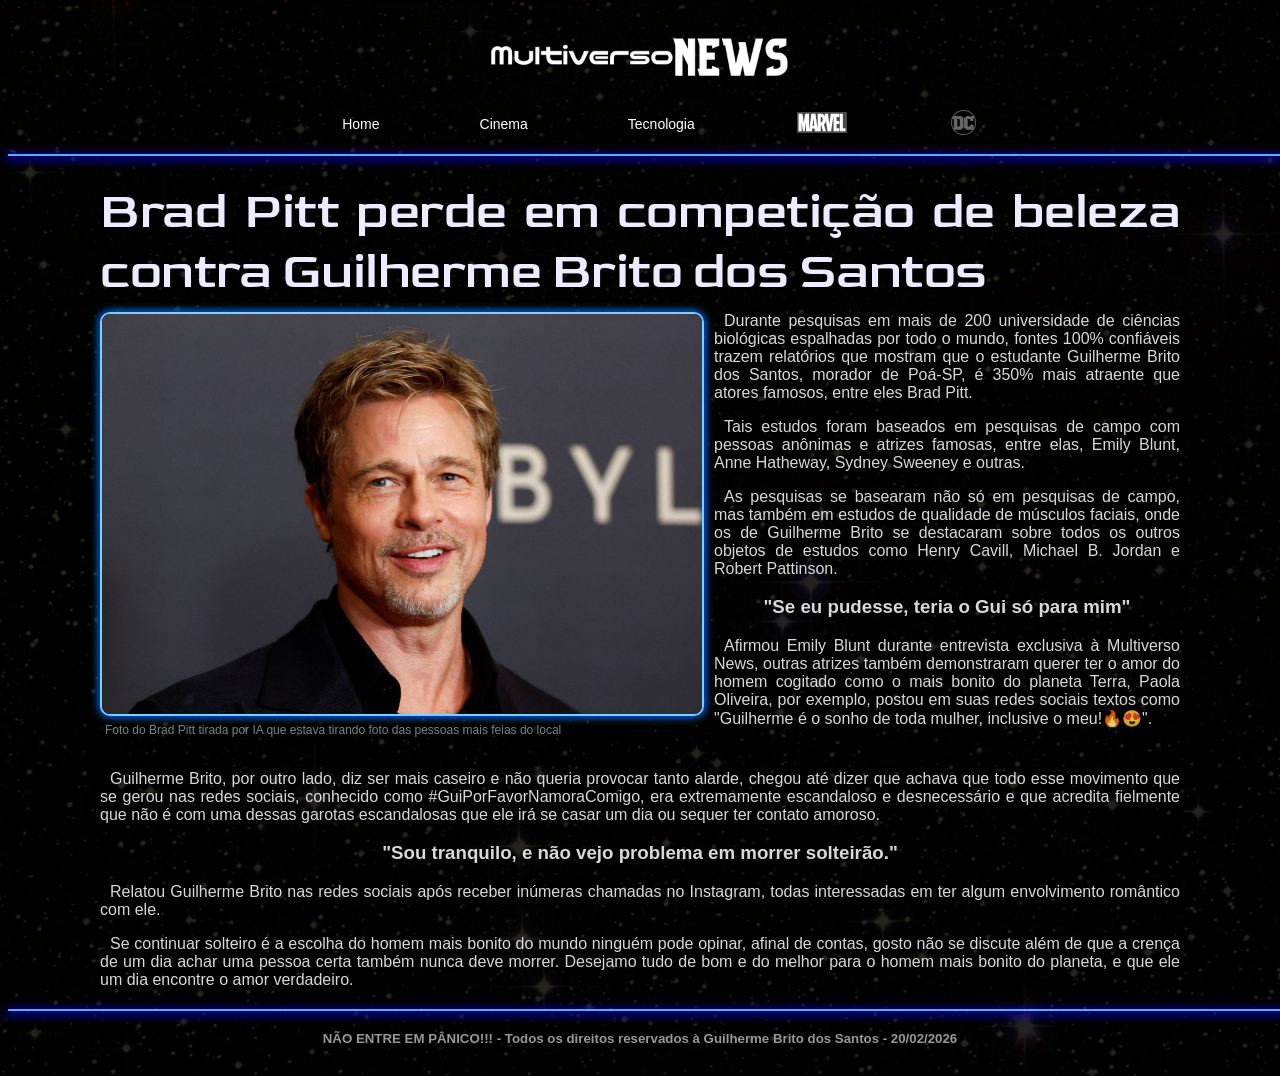
<file: Multiverso_News/noticias/bradPittPerdedor.html>
<!DOCTYPE html>
<html lang="pt-br">
    <head>
        <meta charset="UTF-8">
        <meta name="viewport" content="width=device-width, initial-scale=1.0">
        <title>Multiverso News | Brad Pitt Perdedor</title>
        
        <link rel="preconnect" href="https://fonts.googleapis.com">
        <link rel="preconnect" href="https://fonts.gstatic.com" crossorigin>
        <link href="https://fonts.googleapis.com/css2?family=Goldman:wght@400;700&display=swap" rel="stylesheet">

        <link rel="stylesheet" href="../css/noticia.css">
        <link sizes="16x16" rel="icon" href="../img/geral/universe.png">
    </head>

    <body>
        <header>
            <img src="../img/geral/logo.png" alt="Multiverso News" width="300px" style="border: unset; box-shadow: none;">
        </header>
        
        <nav class="divisoria">
            <ul style="font-size: 14px;">
                <li><a href="../index.html" class="selected">Home</a></li>
                <li><a href="../cinema.html">Cinema</a></li>
                <li><a href="../tecnologia.html">Tecnologia</a></li>
                <li><a href="../marvel.html"><img src="../img/geral/marvel.svg" alt="Logo da Marvel" style="filter: grayscale(100%)" width="50px"></a></li>
                <li><a href="../dc.html"><img src="../img/geral/DC.png" alt="Logo da DC comics" style="filter: grayscale(100%)" width="25px"></a></li>
            </ul>
        </nav>

        <main class="divisoria">
            <section class="container">
                <h1>Brad Pitt perde em competição de beleza contra Guilherme Brito dos Santos</h1>
                <article>
                    <div class="conteudo">
                        <figure>
                            <img src="../img/index/brad.jpg" alt="Foto do rosto do Brad Pitt" width="600px">
                            <figcaption>Foto do Brad Pitt tirada por IA que estava tirando foto das pessoas mais feias do local</figcaption>
                        </figure>
                        <div>
                            <p>
                                Durante pesquisas em mais de 200 universidade de ciências biológicas espalhadas por todo o mundo, fontes 100% confiáveis trazem relatórios
                                que mostram que o estudante Guilherme Brito dos Santos, morador de Poá-SP, é 350% mais atraente que atores famosos, entre eles Brad Pitt.
                            </p>
                            <p>
                                Tais estudos foram baseados em pesquisas de campo com pessoas anônimas e atrizes famosas, entre elas, Emily Blunt, Anne Hatheway, Sydney
                                Sweeney e outras.
                            </p>
                            <p>
                                As pesquisas se basearam não só em pesquisas de campo, mas também em estudos de qualidade de músculos faciais, onde os de Guilherme Brito
                                se destacaram sobre todos os outros objetos de estudos como Henry Cavill, Michael B. Jordan e Robert Pattinson.
                            </p>
                            <h3>"Se eu pudesse, teria o Gui só para mim"</h3>
                            <p>
                                Afirmou Emily Blunt durante entrevista exclusiva à Multiverso News, outras atrizes também demonstraram querer ter o amor do homem cogitado
                                como o mais bonito do planeta Terra, Paola Oliveira, por exemplo, postou em suas redes sociais textos como "Guilherme é o sonho de toda 
                                mulher, inclusive o meu!🔥😍".
                            </p>
                        </div>
                    </div>
                    <div>
                        <p>
                            Guilherme Brito, por outro lado, diz ser mais caseiro e não queria provocar tanto alarde, chegou até dizer que achava que todo esse movimento
                            que se gerou nas redes sociais, conhecido como #GuiPorFavorNamoraComigo, era extremamente escandaloso e desnecessário e que acredita fielmente
                            que não é com uma dessas garotas escandalosas que ele irá se casar um dia ou sequer ter contato amoroso.
                        </p>
                        <h3>
                            "Sou tranquilo, e não vejo problema em morrer solteirão."
                        </h3>
                        <p>
                            Relatou Guilherme Brito nas redes sociais após receber inúmeras chamadas no Instagram, todas interessadas em ter algum envolvimento romântico
                            com ele. 
                        </p>
                        <p>
                            Se continuar solteiro é a escolha do homem mais bonito do mundo ninguém pode opinar, afinal de contas, gosto não se discute além de que a crença
                            de um dia achar uma pessoa certa também nunca deve morrer. Desejamo tudo de bom e do melhor para o homem mais bonito do planeta, e que ele um dia
                            encontre o amor verdadeiro.
                        </p>
                    </div>
                </article>
            </section>
        </main>
            
        <footer class="footer">
            <h5>NÃO ENTRE EM PÂNICO!!! - Todos os direitos reservados à Guilherme Brito dos Santos - 20/02/2026</h5>
        </footer>
    </body>
</html>
</file>
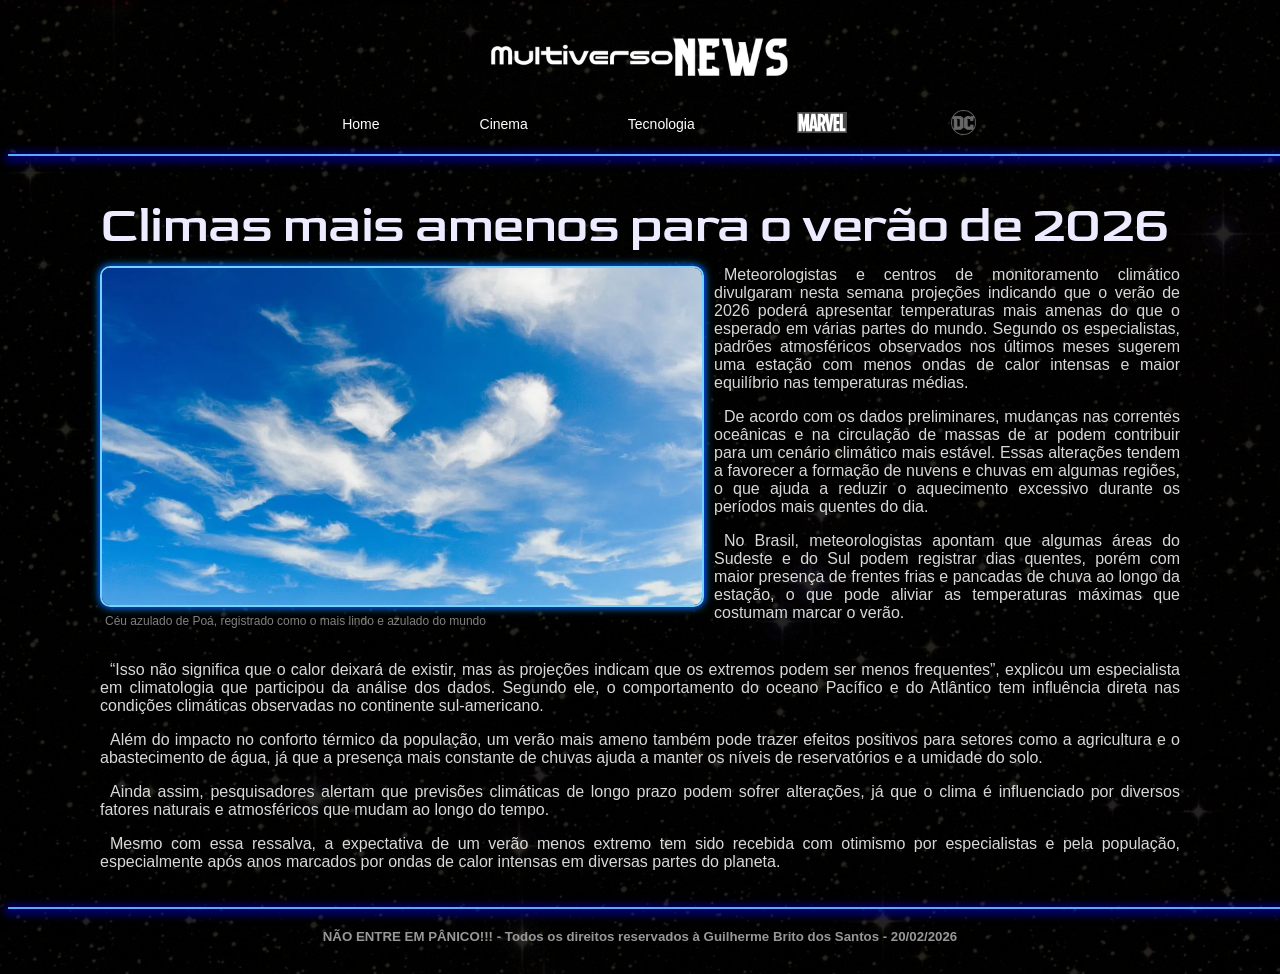
<file: Multiverso_News/noticias/climaAmeno.html>
<!DOCTYPE html>
<html lang="pt-br">
    <head>
        <meta charset="UTF-8">
        <meta name="viewport" content="width=device-width, initial-scale=1.0">
        <title>Multiverso News | Previsão do tempo completa</title>
        
        <link rel="preconnect" href="https://fonts.googleapis.com">
        <link rel="preconnect" href="https://fonts.gstatic.com" crossorigin>
        <link href="https://fonts.googleapis.com/css2?family=Goldman:wght@400;700&display=swap" rel="stylesheet">

        <link rel="stylesheet" href="../css/noticia.css">
        <link sizes="16x16" rel="icon" href="../img/geral/universe.png">
    </head>

    <body>
        <header>
            <img src="../img/geral/logo.png" alt="Multiverso News" width="300px" style="border: unset; box-shadow: none;">
        </header>
        
        <nav class="divisoria">
            <ul style="font-size: 14px;">
                <li><a href="../index.html">Home</a></li>
                <li><a href="../cinema.html">Cinema</a></li>
                <li><a href="../tecnologia.html">Tecnologia</a></li>
                <li><a href="../marvel.html"><img src="../img/geral/marvel.svg" alt="Logo da Marvel" width="50px"></a></li>
                <li><a href="../dc.html"><img src="../img/geral/DC.png" alt="Logo da DC comics" width="25px"></a></li>
            </ul>
        </nav>

        <main class="divisoria">
            <section class="conteudo">
                <div>
                    <h1>Climas mais amenos para o verão de 2026</h1>
                    <article>
                        <div class="conteudo">
                            <figure>
                                <img src="../img/index/céu.webp" alt="Imagem do céu azulado" width="600px">
                                <figcaption>
                                    Céu azulado de Poá, registrado como o mais lindo e azulado do mundo
                                </figcaption>
                            </figure>
                            <div>
                                <p>    
                                    Meteorologistas e centros de monitoramento climático divulgaram nesta semana projeções indicando que o verão de 2026 poderá apresentar 
                                    temperaturas mais amenas do que o esperado em várias partes do mundo. Segundo os especialistas, padrões atmosféricos observados nos últimos 
                                    meses sugerem uma estação com menos ondas de calor intensas e maior equilíbrio nas temperaturas médias.
                                </p> 
                                <p>
                                    De acordo com os dados preliminares, mudanças nas correntes oceânicas e na circulação de massas de ar podem contribuir para um cenário 
                                    climático mais estável. Essas alterações tendem a favorecer a formação de nuvens e chuvas em algumas regiões, o que ajuda a reduzir o 
                                    aquecimento excessivo durante os períodos mais quentes do dia.
                                </p>
                                <p>
                                    No Brasil, meteorologistas apontam que algumas áreas do Sudeste e do Sul podem registrar dias quentes, porém com maior presença de frentes 
                                    frias e pancadas de chuva ao longo da estação, o que pode aliviar as temperaturas máximas que costumam marcar o verão.
                                </p>
                            </div>
                        </div>
                        <div>
                            <p>
                                “Isso não significa que o calor deixará de existir, mas as projeções indicam que os extremos podem ser menos frequentes”, explicou um 
                                especialista em climatologia que participou da análise dos dados. Segundo ele, o comportamento do oceano Pacífico e do Atlântico tem 
                                influência direta nas condições climáticas observadas no continente sul-americano.
                            </p>
                            <p>
                                Além do impacto no conforto térmico da população, um verão mais ameno também pode trazer efeitos positivos para setores como a agricultura 
                                e o abastecimento de água, já que a presença mais constante de chuvas ajuda a manter os níveis de reservatórios e a umidade do solo.
                            </p>
                            <p>
                                Ainda assim, pesquisadores alertam que previsões climáticas de longo prazo podem sofrer alterações, já que o clima é influenciado por 
                                diversos fatores naturais e atmosféricos que mudam ao longo do tempo.
                            </p>
                            <p>
                                Mesmo com essa ressalva, a expectativa de um verão menos extremo tem sido recebida com otimismo por especialistas e pela população, 
                                especialmente após anos marcados por ondas de calor intensas em diversas partes do planeta.
                            </p>
                        </div>    
                    </article>
                </div>
            </section>
        </main>
            
        <footer class="footer">
            <h5>NÃO ENTRE EM PÂNICO!!! - Todos os direitos reservados à Guilherme Brito dos Santos - 20/02/2026</h5>
        </footer>
    </body>
</html>
</file>
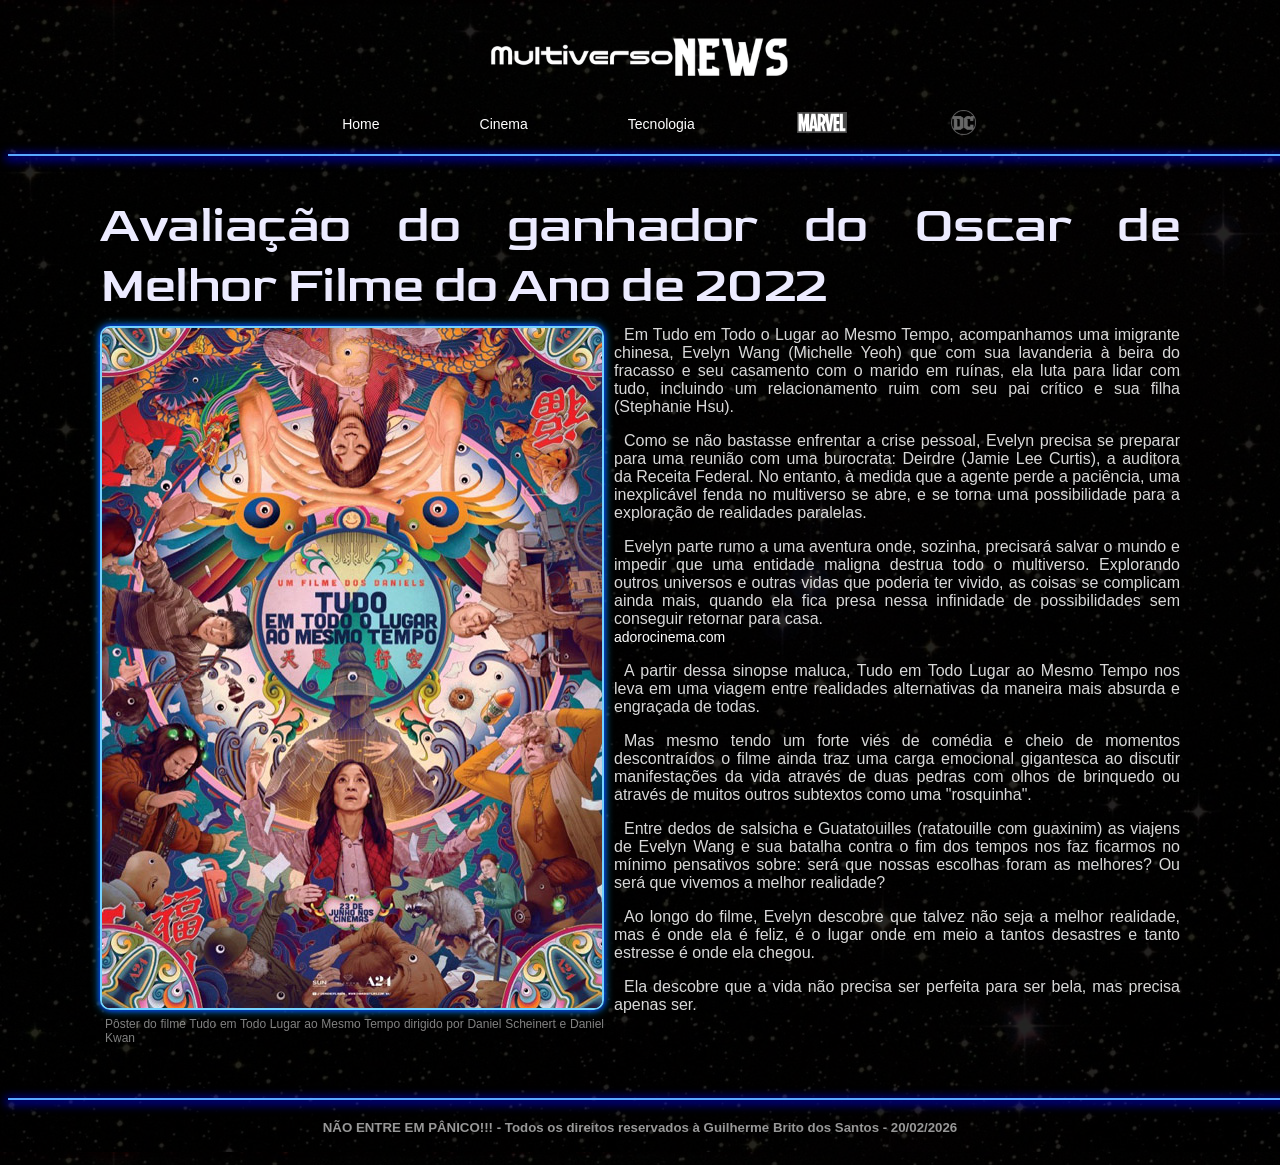
<file: Multiverso_News/noticias/criticaTudoEmTodoLugar.html>
<!DOCTYPE html>
<html lang="pt-br">
    <head>
        <meta charset="UTF-8">
        <meta name="viewport" content="width=device-width, initial-scale=1.0">
        <title>Multiverso News | Crítica Tudo em Todo Lugar ao Mesmo Tempo</title>
        
        <link rel="preconnect" href="https://fonts.googleapis.com">
        <link rel="preconnect" href="https://fonts.gstatic.com" crossorigin>
        <link href="https://fonts.googleapis.com/css2?family=Goldman:wght@400;700&display=swap" rel="stylesheet">

        <link rel="stylesheet" href="../css/noticia.css">
        <link sizes="16x16" rel="icon" href="../img/geral/universe.png">
    </head>

    <body>
        <header>
            <img src="../img/geral/logo.png" alt="Multiverso News" width="300px" style="border: unset; box-shadow: none;">
        </header>
        
        <nav class="divisoria">
            <ul style="font-size: 14px;">
                <li><a href="../index.html">Home</a></li>
                <li><a href="../cinema.html">Cinema</a></li>
                <li><a href="../tecnologia.html">Tecnologia</a></li>
                <li><a href="../marvel.html"><img src="../img/geral/marvel.svg" alt="Logo da Marvel" width="50px"></a></li>
                <li><a href="../dc.html"><img src="../img/geral/DC.png" alt="Logo da DC comics" width="25px"></a></li>
            </ul>
        </nav>

        <main class="divisoria">
            <section class="conteudo">
                <div>
                    <h1>Avaliação do ganhador do Oscar de Melhor Filme do Ano de 2022</h1>
                    <article class="conteudo">
                        <figure>
                            <img src="../img/index/tudo.jpg" alt="Pôster do Filme Tudo em Todo Lugar ao Mesmo Tempo">
                            <figcaption>
                                Pôster do filme Tudo em Todo Lugar ao Mesmo Tempo dirigido por Daniel Scheinert e Daniel Kwan
                            </figcaption>
                        </figure> 
                        <div>    
                            <p>
                                Em Tudo em Todo o Lugar ao Mesmo Tempo, acompanhamos uma imigrante chinesa, Evelyn Wang (Michelle Yeoh) que com sua lavanderia à beira 
                                do fracasso e seu casamento com o marido em ruínas, ela luta para lidar com tudo, incluindo um relacionamento ruim com seu pai crítico 
                                e sua filha (Stephanie Hsu). 
                            </p>    
                            <p>
                                Como se não bastasse enfrentar a crise pessoal, Evelyn precisa se preparar para uma reunião com uma burocrata: Deirdre (Jamie Lee Curtis), a 
                                auditora da Receita Federal. No entanto, à medida que a agente perde a paciência, uma inexplicável fenda no multiverso se abre, e 
                                se torna uma possibilidade para a exploração de realidades paralelas. 
                            </p>
                            <p>
                                Evelyn parte rumo a uma aventura onde, sozinha, precisará salvar o mundo e impedir que uma entidade maligna destrua todo o multiverso.
                                Explorando outros universos e outras vidas que poderia ter vivido, as coisas se complicam ainda 
                                mais, quando ela fica presa nessa infinidade de possibilidades sem conseguir retornar para casa. <br>
                                <a href="https://www.adorocinema.com/filmes/filme-270743/">adorocinema.com</a>
                            </p>
                            <p>
                                A partir dessa sinopse maluca, Tudo em Todo Lugar ao Mesmo Tempo nos leva em uma viagem entre realidades alternativas da maneira mais
                                absurda e engraçada de todas.     
                            </p>
                            <p>
                                Mas mesmo tendo um forte viés de comédia e cheio de momentos descontraídos o filme ainda traz uma carga emocional gigantesca ao 
                                discutir manifestações da vida através de duas pedras com olhos de brinquedo ou através de muitos outros subtextos como uma "rosquinha".
                            </p>
                            <p>
                                Entre dedos de salsicha e Guatatouilles (ratatouille com guaxinim) as viajens de Evelyn Wang e sua batalha contra o fim dos tempos
                                nos faz ficarmos no mínimo pensativos sobre: será que nossas escolhas foram as melhores? Ou será que vivemos a melhor realidade?  
                            </p>
                            <p>
                                Ao longo do filme, Evelyn descobre que talvez não seja a melhor realidade, mas é onde ela é feliz, é o lugar onde em meio a tantos
                                desastres e tanto estresse é onde ela chegou.
                            </p>
                            <p>
                                Ela descobre que a vida não precisa ser perfeita para ser bela, mas precisa apenas ser.
                            </p>
                        </div>
                    </article>
                </div>
            </section>
        </main>
            
        <footer class="footer">
            <h5>NÃO ENTRE EM PÂNICO!!! - Todos os direitos reservados à Guilherme Brito dos Santos - 20/02/2026</h5>
        </footer>
    </body>
</html>
</file>
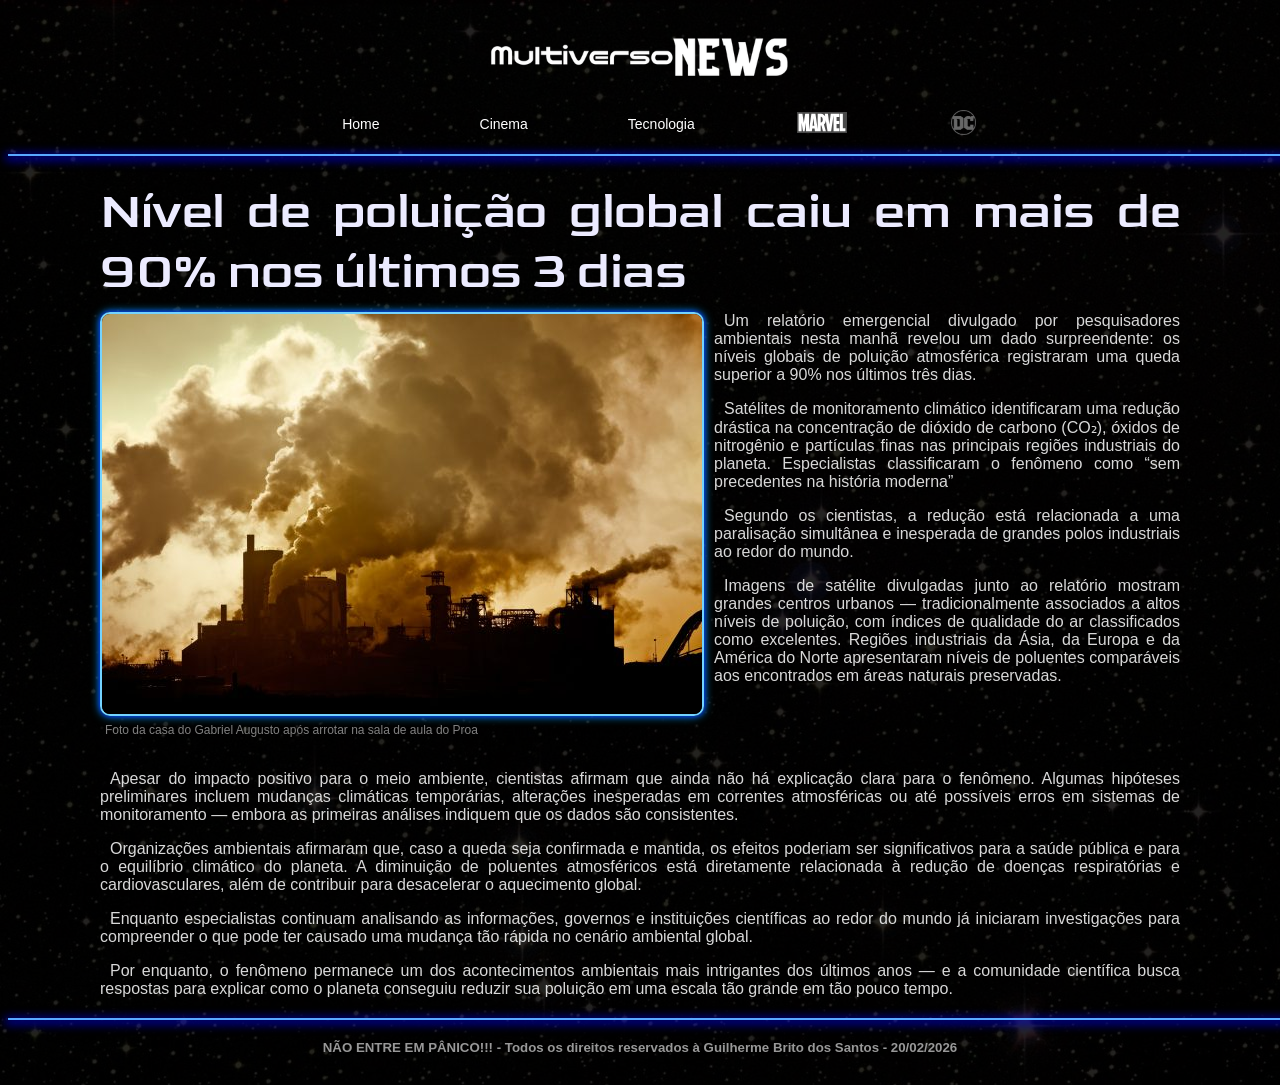
<file: Multiverso_News/noticias/PoluicaoEmBaixa.html>
<!DOCTYPE html>
<html lang="pt-br">
    <head>
        <meta charset="UTF-8">
        <meta name="viewport" content="width=device-width, initial-scale=1.0">
        <title>Multiverso News | Poluição em Queda</title>
        
        <link rel="preconnect" href="https://fonts.googleapis.com">
        <link rel="preconnect" href="https://fonts.gstatic.com" crossorigin>
        <link href="https://fonts.googleapis.com/css2?family=Goldman:wght@400;700&display=swap" rel="stylesheet">

        <link rel="stylesheet" href="../css/noticia.css">
        <link sizes="16x16" rel="icon" href="../img/geral/universe.png">
    </head>

    <body>
        <header>
            <img src="../img/geral/logo.png" alt="Multiverso News" width="300px" style="border: unset; box-shadow: none;">
        </header>
        
        <nav class="divisoria">
            <ul style="font-size: 14px;">
                <li><a href="../index.html" class="selected">Home</a></li>
                <li><a href="../cinema.html">Cinema</a></li>
                <li><a href="../tecnologia.html">Tecnologia</a></li>
                <li><a href="../marvel.html"><img src="../img/geral/marvel.svg" alt="Logo da Marvel" style="filter: grayscale(100%)" width="50px"></a></li>
                <li><a href="../dc.html"><img src="../img/geral/DC.png" alt="Logo da DC comics" style="filter: grayscale(100%)" width="25px"></a></li>
            </ul>
        </nav>

        <main class="divisoria">
            <section class="container">
                <h1>Nível de poluição global caiu em mais de 90% nos últimos 3 dias</h1>
                <article>
                    <div class="conteudo">
                        <figure>
                            <img src="../img/index/poluicao.jpg" alt="Foto do rosto do Brad Pitt" width="600px">
                            <figcaption>Foto da casa do Gabriel Augusto após arrotar na sala de aula do Proa</figcaption>
                        </figure>
                        <div>
                            <p>
                                Um relatório emergencial divulgado por pesquisadores ambientais nesta manhã revelou um dado surpreendente: os níveis globais de poluição 
                                atmosférica registraram uma queda superior a 90% nos últimos três dias.
                            </p>
                            <p>
                                Satélites de monitoramento climático identificaram uma redução drástica na concentração de dióxido de carbono (CO₂), óxidos de nitrogênio
                                e partículas finas nas principais regiões industriais do planeta. Especialistas classificaram o fenômeno como “sem precedentes na 
                                história moderna”
                            </p>
                            <p>
                                Segundo os cientistas, a redução está relacionada a uma paralisação simultânea e inesperada de grandes polos industriais ao redor do mundo.
                            </p>
                            <p>
                                Imagens de satélite divulgadas junto ao relatório mostram grandes centros urbanos — tradicionalmente associados a altos níveis de poluição,
                                com índices de qualidade do ar classificados como excelentes. Regiões industriais da Ásia, da Europa e da América do Norte apresentaram 
                                níveis de poluentes comparáveis aos encontrados em áreas naturais preservadas.
                            </p>
                        </div>
                    </div>
                    <div>
                            <p>
                                Apesar do impacto positivo para o meio ambiente, cientistas afirmam que ainda não há explicação clara para o fenômeno. Algumas hipóteses 
                                preliminares incluem mudanças climáticas temporárias, alterações inesperadas em correntes atmosféricas ou até possíveis erros em sistemas de 
                                monitoramento — embora as primeiras análises indiquem que os dados são consistentes.
                            </p>
                            <p>
                                Organizações ambientais afirmaram que, caso a queda seja confirmada e mantida, os efeitos poderiam ser significativos para a saúde pública e 
                                para o equilíbrio climático do planeta. A diminuição de poluentes atmosféricos está diretamente relacionada à redução de doenças respiratórias
                                e cardiovasculares, além de contribuir para desacelerar o aquecimento global.
                            </p>
                            <p>
                                Enquanto especialistas continuam analisando as informações, governos e instituições científicas ao redor do mundo já iniciaram investigações 
                                para compreender o que pode ter causado uma mudança tão rápida no cenário ambiental global.
                            </p>
                            <p>
                                Por enquanto, o fenômeno permanece um dos acontecimentos ambientais mais intrigantes dos últimos anos — e a comunidade científica busca 
                                respostas para explicar como o planeta conseguiu reduzir sua poluição em uma escala tão grande em tão pouco tempo.
                            </p>
                        </div> 
                </article>
            </section>
        </main>
            
        <footer class="footer">
            <h5>NÃO ENTRE EM PÂNICO!!! - Todos os direitos reservados à Guilherme Brito dos Santos - 20/02/2026</h5>
        </footer>
    </body>
</html>
</file>
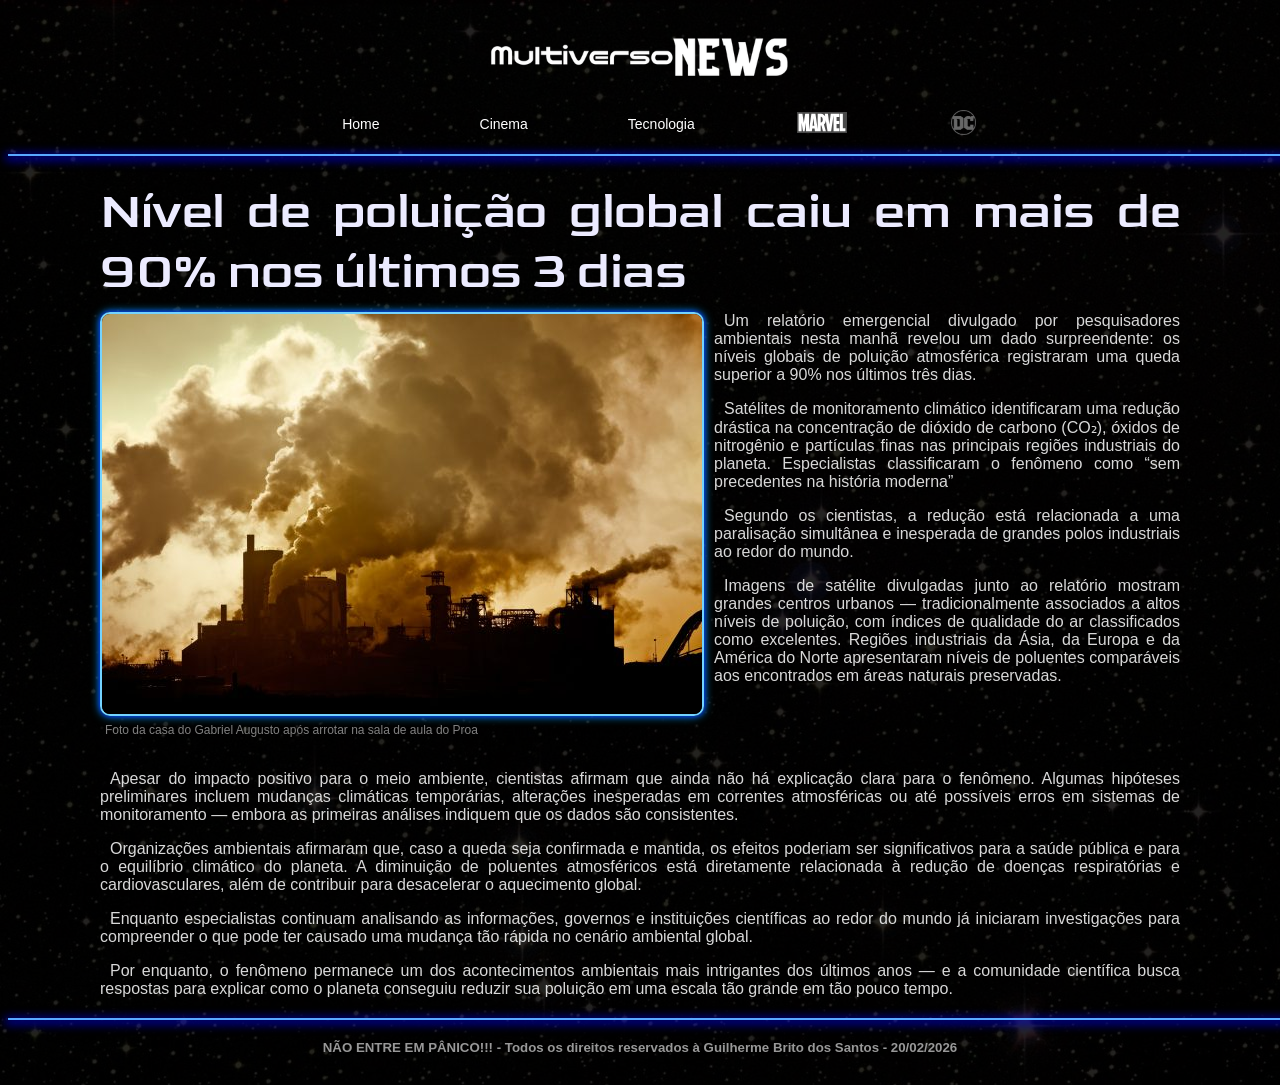
<file: Multiverso_News/noticias/poluicaoEmBaixa.html>
<!DOCTYPE html>
<html lang="pt-br">
    <head>
        <meta charset="UTF-8">
        <meta name="viewport" content="width=device-width, initial-scale=1.0">
        <title>Multiverso News | Poluição em Queda</title>
        
        <link rel="preconnect" href="https://fonts.googleapis.com">
        <link rel="preconnect" href="https://fonts.gstatic.com" crossorigin>
        <link href="https://fonts.googleapis.com/css2?family=Goldman:wght@400;700&display=swap" rel="stylesheet">

        <link rel="stylesheet" href="../css/noticia.css">
        <link sizes="16x16" rel="icon" href="../img/geral/universe.png">
    </head>

    <body>
        <header>
            <img src="../img/geral/logo.png" alt="Multiverso News" width="300px" style="border: unset; box-shadow: none;">
        </header>
        
        <nav class="divisoria">
            <ul style="font-size: 14px;">
                <li><a href="../index.html" class="selected">Home</a></li>
                <li><a href="../cinema.html">Cinema</a></li>
                <li><a href="../tecnologia.html">Tecnologia</a></li>
                <li><a href="../marvel.html"><img src="../img/geral/marvel.svg" alt="Logo da Marvel" style="filter: grayscale(100%)" width="50px"></a></li>
                <li><a href="../dc.html"><img src="../img/geral/DC.png" alt="Logo da DC comics" style="filter: grayscale(100%)" width="25px"></a></li>
            </ul>
        </nav>

        <main class="divisoria">
            <section class="container">
                <h1>Nível de poluição global caiu em mais de 90% nos últimos 3 dias</h1>
                <article>
                    <div class="conteudo">
                        <figure>
                            <img src="../img/index/poluicao.jpg" alt="Foto do rosto do Brad Pitt" width="600px">
                            <figcaption>Foto da casa do Gabriel Augusto após arrotar na sala de aula do Proa</figcaption>
                        </figure>
                        <div>
                            <p>
                                Um relatório emergencial divulgado por pesquisadores ambientais nesta manhã revelou um dado surpreendente: os níveis globais de poluição 
                                atmosférica registraram uma queda superior a 90% nos últimos três dias.
                            </p>
                            <p>
                                Satélites de monitoramento climático identificaram uma redução drástica na concentração de dióxido de carbono (CO₂), óxidos de nitrogênio
                                e partículas finas nas principais regiões industriais do planeta. Especialistas classificaram o fenômeno como “sem precedentes na 
                                história moderna”
                            </p>
                            <p>
                                Segundo os cientistas, a redução está relacionada a uma paralisação simultânea e inesperada de grandes polos industriais ao redor do mundo.
                            </p>
                            <p>
                                Imagens de satélite divulgadas junto ao relatório mostram grandes centros urbanos — tradicionalmente associados a altos níveis de poluição,
                                com índices de qualidade do ar classificados como excelentes. Regiões industriais da Ásia, da Europa e da América do Norte apresentaram 
                                níveis de poluentes comparáveis aos encontrados em áreas naturais preservadas.
                            </p>
                        </div>
                    </div>
                    <div>
                            <p>
                                Apesar do impacto positivo para o meio ambiente, cientistas afirmam que ainda não há explicação clara para o fenômeno. Algumas hipóteses 
                                preliminares incluem mudanças climáticas temporárias, alterações inesperadas em correntes atmosféricas ou até possíveis erros em sistemas de 
                                monitoramento — embora as primeiras análises indiquem que os dados são consistentes.
                            </p>
                            <p>
                                Organizações ambientais afirmaram que, caso a queda seja confirmada e mantida, os efeitos poderiam ser significativos para a saúde pública e 
                                para o equilíbrio climático do planeta. A diminuição de poluentes atmosféricos está diretamente relacionada à redução de doenças respiratórias
                                e cardiovasculares, além de contribuir para desacelerar o aquecimento global.
                            </p>
                            <p>
                                Enquanto especialistas continuam analisando as informações, governos e instituições científicas ao redor do mundo já iniciaram investigações 
                                para compreender o que pode ter causado uma mudança tão rápida no cenário ambiental global.
                            </p>
                            <p>
                                Por enquanto, o fenômeno permanece um dos acontecimentos ambientais mais intrigantes dos últimos anos — e a comunidade científica busca 
                                respostas para explicar como o planeta conseguiu reduzir sua poluição em uma escala tão grande em tão pouco tempo.
                            </p>
                        </div> 
                </article>
            </section>
        </main>
            
        <footer class="footer">
            <h5>NÃO ENTRE EM PÂNICO!!! - Todos os direitos reservados à Guilherme Brito dos Santos - 20/02/2026</h5>
        </footer>
    </body>
</html>
</file>
<file: Multiverso_News/css/Style.css>
header{
    display: flex;
    justify-content: center;
}

body{
    padding: 0;
    background: 
        linear-gradient(rgba(0, 0, 0, 0.86), rgb(0, 0, 0, 0.86)), /* Cor gradiente linear, de cima para baixo */
        url("../img/geral/stars.jpg");
    font-family: Arial;
}

p{
    font-size: 14px;
    text-indent: 10px;
    margin: 0;/* top, right, bottom, left*/
    color: rgba(255, 255, 255, 0.847);
}

h1, h2, h3{
    margin: 0 0 10px 0;
    font-weight: 500;
    letter-spacing: -0.5px;
    color: rgb(236, 235, 255);
    font-family: "Goldman", sans-serif;
}

h4{
    font-weight: 500;
    letter-spacing: -0.5px;
    color: rgb(222, 222, 222);
    font-family: "Goldman", sans-serif;
}

h1{
    margin: 0;
    padding: 0;
    font-size: 50px;
}

a{
    padding: 0;
    color: white;
    font-size: 14px;
    text-decoration: none;
}

ul{
    gap: 100px;  
    display: flex;
    margin: 0 0 14px;
    align-items: center;
    list-style-type: none;
    justify-content: center;
    color: rgb(236, 235, 255);
}

img{
    border-radius: 10px;
    border: 2px solid rgb(116, 211, 255);
    box-shadow: 0px 0px 5px rgb(0, 26, 255), 0px 0px 10px rgb(0, 174, 255);
}

nav img{
    box-shadow: none;
    border-radius: 0;
    border-color: rgba(0, 0, 0, 0);
}

article{
    gap: 10px;
    display: flex;
    align-items: flex-start;
    margin-bottom: 15px;
}

button{
    top: 50%;
    transform: translateY(-50%);
    position: absolute;
}

button:hover{
    background-color: rgba(0, 255, 255, 0.523);
}

.botaoProximo{
    right: 30px;
    width: 30px;
    height: 100px;
    cursor: pointer;
    font-size: 20px;
    border-radius: 42px;
    color: rgb(95, 223, 255);
    background-color: transparent;
    border: 2px solid rgb(116, 211, 255);
    transition: background-color 200ms ease;
    box-shadow: 0px 0px 5px rgb(0, 26, 255), 0px 0px 10px rgb(0, 174, 255);
}

.botaoVoltar{
    left: 30px;
    width: 30px;
    height: 100px;
    cursor: pointer;
    font-size: 20px;
    border-radius: 42px;
    color: rgb(95, 223, 255);
    background-color: transparent;
    border: 2px solid rgb(116, 211, 255);
    transition: background-color 200ms ease;
    box-shadow: 0px 0px 5px rgb(0, 26, 255), 0px 0px 10px rgb(0, 174, 255);
}

.slides{
    gap: 40px;
    display: flex;
    transition: transform 0.5s ease-in-out;
}

.slides img{
    margin: 0 0 0 40px;
    width: 1000px;
    height: 450px;
}

.carrossel{
    display: flex;
    padding: 30px;
    overflow: hidden;
    max-width: 1080px;
    position: relative;
    margin: 0 auto 0 auto;
}

.selected{
    color: rgb(51, 190, 255);
    text-shadow: 
        0px 0px 20px rgb(0, 128, 188), 
        0px 0px 30px rgb(0, 174, 255);/* x, y, blur */
}

.divisoria::after{
    content: "";
    width: 100%;
    height: 2px;
    position: absolute;
    background-color:rgb(89, 169, 255);
    box-shadow: 0px 2px 10px 3px rgba(0, 0, 255, 0.593);/*x, y, blur*/
}

.container{
    gap: 30px;
    display: flex;
    max-width: 1080px;
    text-align: justify;
    margin: 0 auto 20px auto;
}

.container a{
    color: rgb(0, 199, 210);
}

.coluna1{
    flex: 7;
    min-width: 0;
    text-align: justify;
}

.coluna2{
    flex: 3;
    min-width: 0;
    margin-top: 5px;
}

.easterEgg{
    opacity: 0.3;
    display: flex;
    align-items: center;
}

.easterEgg img{
    all: unset;
    width: 200px;
}

.footer{
    display: flex;
    text-align: center;
    justify-content: center;
    color: rgb(152, 152, 152);
}
</file>
<file: Multiverso_News/css/hqs.css>
body{
    font-family: arial;
    background-color: rgb(244, 244, 231);
}

a{
    color: black;
    font-size: 14px;
    text-decoration: none;
}

ul{
    gap: 100px;  
    display: flex;
    margin: 0 0 14px;
    align-items: center;
    list-style-type: none;
    justify-content: center;
}

.naoSelecionado{
    filter: grayscale(100%);
}

.selecionado{
    opacity: 0;
}

.header{
    width: 100%;
    display: flex;
    position: relative;
    justify-content: center;
}

.multiversoNews{
    width: 550px;
    height: auto;
}

.noticias{
    display: flex;
    justify-content: center;
}

.footer{
    display: flex;
    text-align: center;
    justify-content: center;
    color: rgb(152, 152, 152);
}

.logoMarvel{
    top: 60%;
    left: 57%;
    z-index: 10;
    width: 150px;
    position: absolute;
    transform: rotate(-8deg);
}

.logoDc{
    top: -70%;
    left: 69%;
    z-index: 0;
    width: 230px;
    position: absolute;
    transform: rotate(17deg);
    clip-path: polygon(0% 0%, 100% 0%, 100% 67%, 0% 97%); /* Canto superior esquerdo, canto superior direito, canto inferior direito, canto inferior esquerdo*/
}
</file>
<file: Multiverso_News/css/noticia.css>
header{
    display: flex;
    justify-content: center;
}

body{
    background: 
        linear-gradient(rgba(0, 0, 0, 0.86), rgb(0, 0, 0, 0.86)), /* Cor gradiente linear, de cima para baixo */
        url("../img/geral/stars.jpg");
    font-family: Arial;
    color: rgba(255, 255, 255, 0.847);
}

p{
    margin-top: 0;
    text-indent: 10px;
}

h1{
    font-size: 50px;
    font-weight: 500;
    margin-bottom: 10px;
    letter-spacing: -0.5px;
    color: rgb(236, 235, 255);
    font-family: "Goldman", sans-serif;
}

h3{
    text-align: center;
}

figure{
    margin: 0;
}

figcaption{
    padding: 3px 0 13px 5px;
    opacity: 50%;
    color: white;
    font-size: 12px;
}

a{
    padding: 0;
    font-size: 14px;
    text-decoration: none;
    color: white;
}

ul{
    gap: 100px;  
    display: flex;
    margin: 0 0 14px;
    align-items: center;
    list-style-type: none;
    justify-content: center;
    color: rgb(236, 235, 255);
}

img{
    border-radius: 10px;
    border: 2px solid rgb(116, 211, 255);
    box-shadow: 0px 0px 5px rgb(0, 26, 255), 0px 0px 10px rgb(0, 174, 255);
}

nav img{
    box-shadow: none;
    border-radius: 0;
    filter: grayscale(100%);
    border-color: rgba(0, 0, 0, 0);
}

.container{
    max-width: 1080px;
    text-align: justify;
    margin: 0 auto 20px auto;
}


.divisoria::after{
    content: "";
    width: 100%;
    height: 2px;
    position: absolute;
    background-color:rgb(89, 169, 255);
    box-shadow: 0px 2px 10px 3px rgba(0, 0, 255, 0.593);/*x, y, blur*/
}

.conteudo{
    gap: 10px; 
    display: flex;
    max-width: 1080px;
    text-align: justify;
    margin: 0 auto 20px auto;
}

.footer{
    display: flex;
    text-align: center;
    justify-content: center;
    color: rgb(152, 152, 152);
}
</file>
